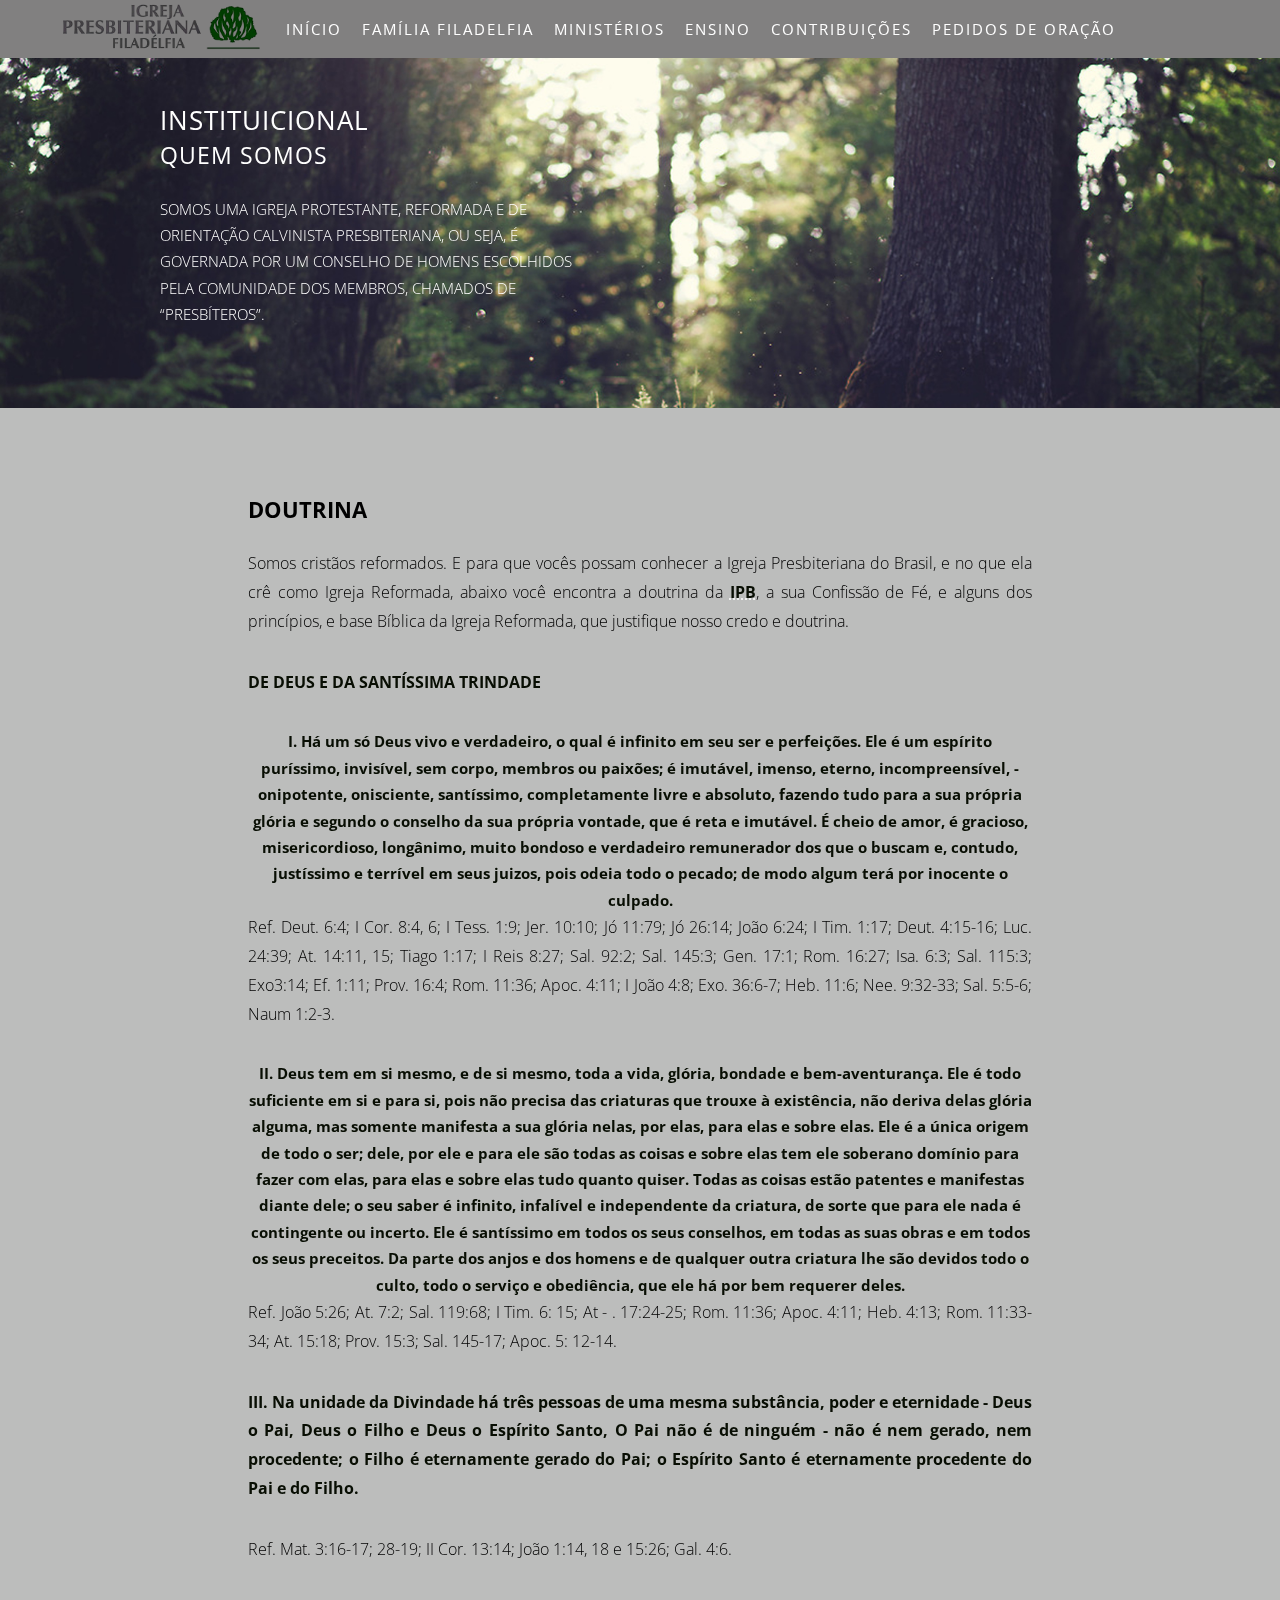
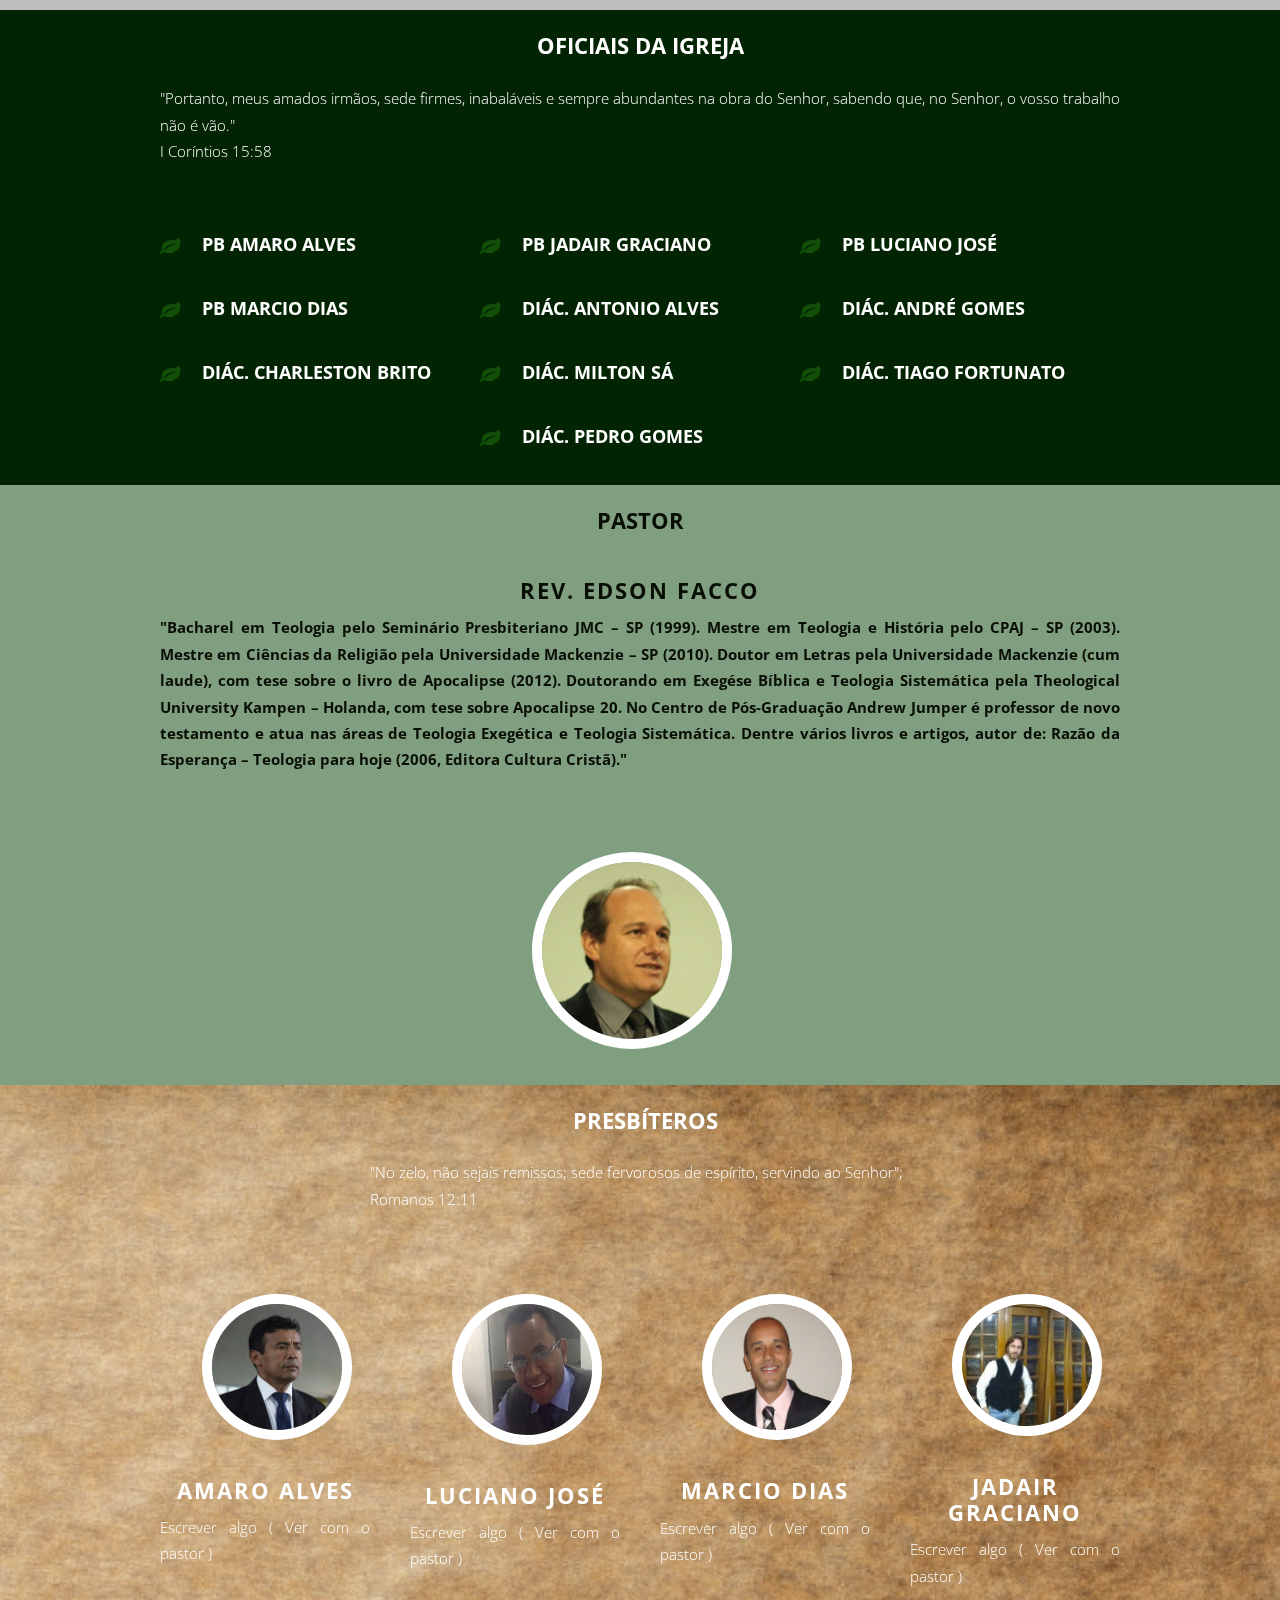
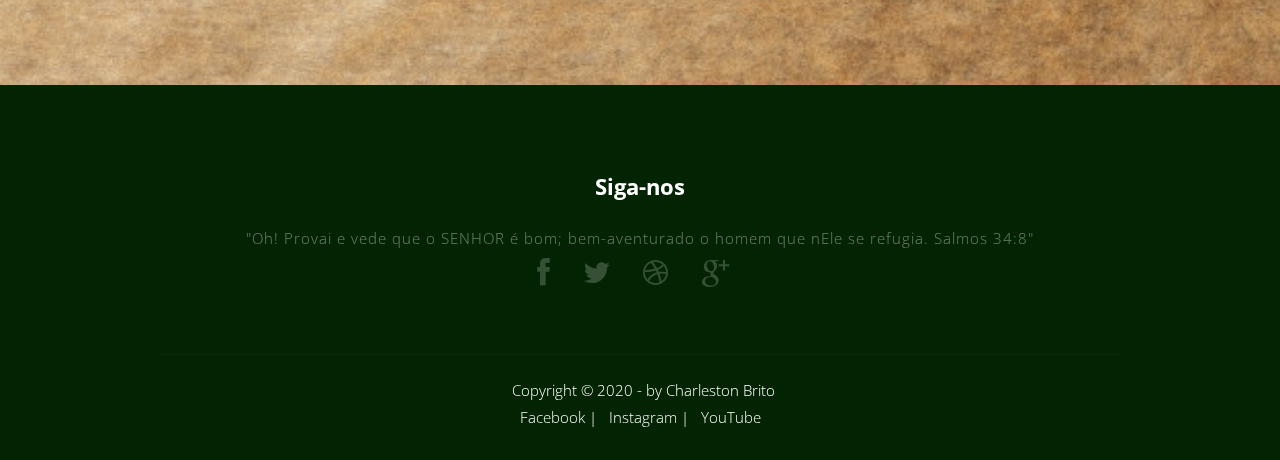
<file: index.html>
<!DOCTYPE HTML>

<html lang="pt-BR">
	<head>
		<title>Igreja Presbiteriana Filadélfia</title>
		<meta http-equiv="content-type" content="text/html; charset=utf-8" />
		<meta name="description" content="" />
		<meta name="keywords" content="" />
		<link rel="icon" href="images/icon.png">
		<link href="https://fonts.googleapis.com/css2?family=Roboto:wght@300&display=swap" rel="stylesheet">
		<!--[if lte IE 8]><script src="css/ie/html5shiv.js"></script><![endif]-->
		<script src="js/jquery.min.js"></script>
		<script src="js/jquery.dropotron.min.js"></script>
		<script src="js/skel.min.js"></script>
		<script src="js/skel-layers.min.js"></script>
		<script src="js/init.js"></script>
		<noscript> 
			<link rel="stylesheet" href="css/skel.css" />
			<link rel="stylesheet" href="css/style.css" />
		</noscript>
		<!--[if lte IE 8]><link rel="stylesheet" href="css/ie/v8.css" /><![endif]-->
	</head>
	<body>

		<!-- Header Wrapper -->
			<div class="wrapper style1">
			
			<!-- Header -->
				<div id="header">
					<div class="container">
							
						<!-- Logo-->
					<div class="logo">
						<img class="logo" src="images/logo2.png" alt="Igreja Presbiteriana Filadélfia" title="Igreja Presbiteriana Filadélfia" width="204px" height= "58px">
						<h1><a href="#" id="logo"></a></h1>
						
						
						<!-- Nav -->
							<nav id="nav">
								<ul>
									<li class="active"><a href="index.html">Início</a></li>
									<li>
										<a href="">Família Filadelfia</a>
										<ul>
											<li><a href="#">Quem Somos</a></li>
											<li><a href="#">Conselho</a></li>
											<li><a href="#">Junta Diaconal</a></li>
											<li><a href="">Sociedades Internas</a>
												<ul>
													<li><a href="#">UPH</a></li>
													<li><a href="#">SAF</a></li>
													<li><a href="#">UMP</a></li>
													<li><a href="#">UCP</a></li>
													
												</ul>
											</li>
											<li><a href="#">Nossa História</a></li>
										</ul>
									</li>
									<li><a href="ministerios.html">Ministérios</a></li>
									<li><a href="ensino.html">Ensino</a></li>
									<li><a href="contribuicoes.html">Contribuições</a></li>
									<li><a href="pedido.html">Pedidos de Oração</a></li>
								</ul>
							</nav>
	
					</div>
				</div>
				
			
		
		<!-- Section One -->
			<div class="wrapper style2">
				<section class="container">
					<div class="row double">
						<div class="6u">
							<header class="major1">
								<h2>Instituicional</h2>
								<h3>Quem Somos</h3>
								<span class="byline">Somos uma Igreja Protestante, Reformada e de orientação Calvinista Presbiteriana, ou seja, é governada por um conselho de homens escolhidos pela comunidade dos membros, chamados de “Presbíteros”.</strong></span>
							</header>
						</div>
						
					</div>
				</section>
			</div>

		<!-- Section Two -->
			<div class="wrapper style3">
				<section class="container">
					<header class="major2">
						<h2>Doutrina</h2><br>
					</header>
					<p>Somos cristãos reformados. E para que vocês possam conhecer a Igreja Presbiteriana do Brasil, e no que ela crê como Igreja Reformada, abaixo você encontra a doutrina da <a href="https://ipb.org.br" target="_blank"><abbr title="Igreja Presbiteriana do Brasil"><b>IPB</b></abbr></a>, a sua Confissão de Fé, e alguns dos princípios, e base Bíblica da Igreja Reformada, que justifique nosso credo e doutrina.</p>
					<p><strong>DE DEUS E DA SANTÍSSIMA TRINDADE</strong></p>  
					<strong>I. Há um só Deus vivo e verdadeiro, o qual é infinito em seu ser e perfeições. Ele é um espírito puríssimo, invisível, sem corpo, membros ou paixões; é imutável, imenso, eterno, incompreensível, - onipotente, onisciente, santíssimo, completamente livre e absoluto, fazendo tudo para a sua própria glória e segundo o conselho da sua própria vontade, que é reta e imutável. É cheio de amor, é gracioso, misericordioso, longânimo, muito bondoso e verdadeiro remunerador dos que o buscam e, contudo, justíssimo e terrível em seus juizos, pois odeia todo o pecado; de modo algum terá por inocente o culpado.</strong>
					<p>Ref. Deut. 6:4; I Cor. 8:4, 6; I Tess. 1:9; Jer. 10:10; Jó 11:79; Jó 26:14; João 6:24; I Tim. 1:17; Deut. 4:15-16; Luc. 24:39; At. 14:11, 15; Tiago 1:17; I Reis 8:27; Sal. 92:2; Sal. 145:3; Gen. 17:1; Rom. 16:27; Isa. 6:3; Sal. 115:3; Exo3:14; Ef. 1:11; Prov. 16:4; Rom. 11:36; Apoc. 4:11; I João 4:8; Exo. 36:6-7; Heb. 11:6; Nee. 9:32-33; Sal. 5:5-6; Naum 1:2-3.</p>
					<strong>II. Deus tem em si mesmo, e de si mesmo, toda a vida, glória, bondade e bem-aventurança. Ele é todo suficiente em si e para si, pois não precisa das criaturas que trouxe à existência, não deriva delas glória alguma, mas somente manifesta a sua glória nelas, por elas, para elas e sobre elas. Ele é a única origem de todo o ser; dele, por ele e para ele são todas as coisas e sobre elas tem ele soberano domínio para fazer com elas, para elas e sobre elas tudo quanto quiser. Todas as coisas estão patentes e manifestas diante dele; o seu saber é infinito, infalível e independente da criatura, de sorte que para ele nada é contingente ou incerto. Ele é santíssimo em todos os seus conselhos, em todas as suas obras e em todos os seus preceitos. Da parte dos anjos e dos homens e de qualquer outra criatura lhe são devidos todo o culto, todo o serviço e obediência, que ele há por bem requerer deles.</strong>
					<p>Ref. João 5:26; At. 7:2; Sal. 119:68; I Tim. 6: 15; At - . 17:24-25; Rom. 11:36; Apoc. 4:11; Heb. 4:13; Rom. 11:33-34; At. 15:18; Prov. 15:3; Sal. 145-17; Apoc. 5: 12-14.</p>
					<p><strong>III. Na unidade da Divindade há três pessoas de uma mesma substância, poder e eternidade - Deus o Pai, Deus o Filho e Deus o Espírito Santo, O Pai não é de ninguém - não é nem gerado, nem procedente; o Filho é eternamente gerado do Pai; o Espírito Santo é eternamente procedente do Pai e do Filho.</strong></p>
					<p>Ref. Mat. 3:16-17; 28-19; II Cor. 13:14; João 1:14, 18 e 15:26; Gal. 4:6.</p>
						

				</section>
			</div>

		<!--Downloads-->
			<div>
            
				
			
			</div>



		<!-- Section Three -->
			<div class="wrapper style4">
				<section class="container">
					<header class="major3">
						<h2>OFICIAIS DA IGREJA</h2><br>
						"Portanto, meus amados irmãos, sede firmes, inabaláveis e sempre abundantes na obra do Senhor, sabendo que, no Senhor, o vosso trabalho não é vão."<br>
							<p>I Coríntios 15:58</p><br>
						
						
					</header>
					<div class="row flush">
						<div class="4u">
							<ul class="special-icons">
								<li>
									<span class="fa fa-leaf"></span>
									<h3>Pb Amaro Alves</h3>
									
								</li>
								<li>
									<span class="fa fa-leaf"></span>
									<h3>Pb Marcio Dias</h3>
									
								</li>
								<li>
									<span class="fa fa-leaf"></span>
									<h3>Diác. Charleston Brito</h3>
									
								</li>
							</ul>
						</div>
						<div class="4u">
							<ul class="special-icons">
								<li>
									<span class="fa fa-leaf"></span>
									<h3>Pb Jadair Graciano</h3>
									
								</li>
								<li>
									<span class="fa fa-leaf"></span>
									<h3>Diác. Antonio Alves</h3>
									
								</li>
								<li>
									<span class="fa fa-leaf"></span>
									<h3>Diác. Milton Sá</h3>
									
								</li>
								<li>
									<span class="fa fa-leaf"></span>
									<h3>Diác. Pedro Gomes</h3>
									
								</li>
							</ul>
						</div>
						<div class="4u">
							<ul class="special-icons">
								<li>
									<span class="fa fa-leaf"></span>
									<h3>Pb Luciano José</h3>
									
								</li>
								<li>
									<span class="fa fa-leaf"></span>
									<h3>Diác. André Gomes</h3>
									
								</li>
								<li>
									<span class="fa fa-leaf"></span>
									<h3>Diác. Tiago Fortunato</h3>
									
								</li>
								

							</ul>
						</div>
					</div>
				</section>
			</div>
		
		<!-- Team -->
		<div class="wrapper style5">
			<section id="team" class="container">
				<header class="major4">
					<h2><b>PASTOR</h2>
					<h3></p>Rev. Edson Facco</h3>
					<p>"Bacharel em Teologia pelo Seminário Presbiteriano JMC – SP (1999). Mestre em Teologia e História pelo CPAJ – SP (2003). Mestre em Ciências da Religião pela Universidade Mackenzie – SP (2010). Doutor em Letras pela Universidade Mackenzie (cum laude), com tese sobre o livro de Apocalipse (2012). Doutorando em Exegése Bíblica e Teologia Sistemática pela Theological University Kampen – Holanda, com tese sobre Apocalipse 20. No Centro de Pós-Graduação Andrew Jumper é professor de novo testamento e atua nas áreas de Teologia Exegética e Teologia Sistemática. Dentre vários livros e artigos, autor de: Razão da Esperança – Teologia para hoje (2006, Editora Cultura Cristã)."</p></b>
				</header>
				<div class="row">
					<div class="3u">
						<a href="#" class="image"><img src="images/edson.png" alt=""></a>
					</div>
				</div>
			</section>
		</div>


			<div class="wrapper style6">
				<section id="team" class="container">
					<header class="major5">
						<h2>PRESBÍTEROS</h2><br>
						<p>"No zelo, não sejais remissos; sede fervorosos de espírito, servindo ao Senhor";<br>
							Romanos 12:11</p>
					</header><br><br>
					<div class="row">
						<div class="3u">
							<a href="#" class="image"><img src="images/amaro.png" alt=""></a>
							<h3>Amaro Alves</h3>
							<p>Escrever algo ( Ver com o pastor )</p>
						</div>
						<div class="3u">
							<a href="#" class="image"><img src="images/luciano.png" alt=""></a>
							<h3>Luciano José</h3>
							<p>Escrever algo ( Ver com o pastor )</p>
						</div>
						<div class="3u">
							<a href="#" class="image"><img src="images/marcio.png" alt=""></a>
							<h3>Marcio Dias</h3>
							<p>Escrever algo ( Ver com o pastor )</p>
						</div>
						<div class="3u">
							<a href="#" class="image"><img src="images/jada.png" alt=""></a>
							<h3>Jadair Graciano</h3>
							<p>Escrever algo ( Ver com o pastor )</p>
						</div>
					</div>
				</section>
			</div>

	<!-- Footer -->
		<div id="footer">
			<section class="container">
				<header class="major">
					<h6>Siga-nos</h6><br>
					<span class="byline">"Oh! Provai e vede que o SENHOR é bom; bem-aventurado o homem que nEle se refugia. Salmos 34:8"</span>
				</header>
				<ul class="icons">
					<li class="active"><a href="http://facebook.com/familiapresbiteriana" target="_blank" class="fa fa-facebook"><span>Facebook</span></a></li>
					<li><a href="#" class="fa fa-twitter"><span>Twitter</span></a></li>
					<li><a href="#" class="fa fa-dribbble"><span>Pinterest</span></a></li>
					<li><a href="#" class="fa fa-google-plus"><span>Google+</span></a></li>
				</ul>
				<hr />
			</section>
      <footer id="rodape">
        <p>Copyright &copy; 2020 - by Charleston Brito<br/>
        <a href="http://facebook.com/familiapresbiteriana" target="_blank">Facebook</a> | 
        <a href="http://instagram.com/ipboficial" target="_blank">Instagram</a> |
        <a href="https://www.youtube.com/channel/UCvkpKCofmupMLiwQ-avHZ4w" target="_blank">YouTube</a>
        </footer>		
		</div>

	</body>
</html>
</file>
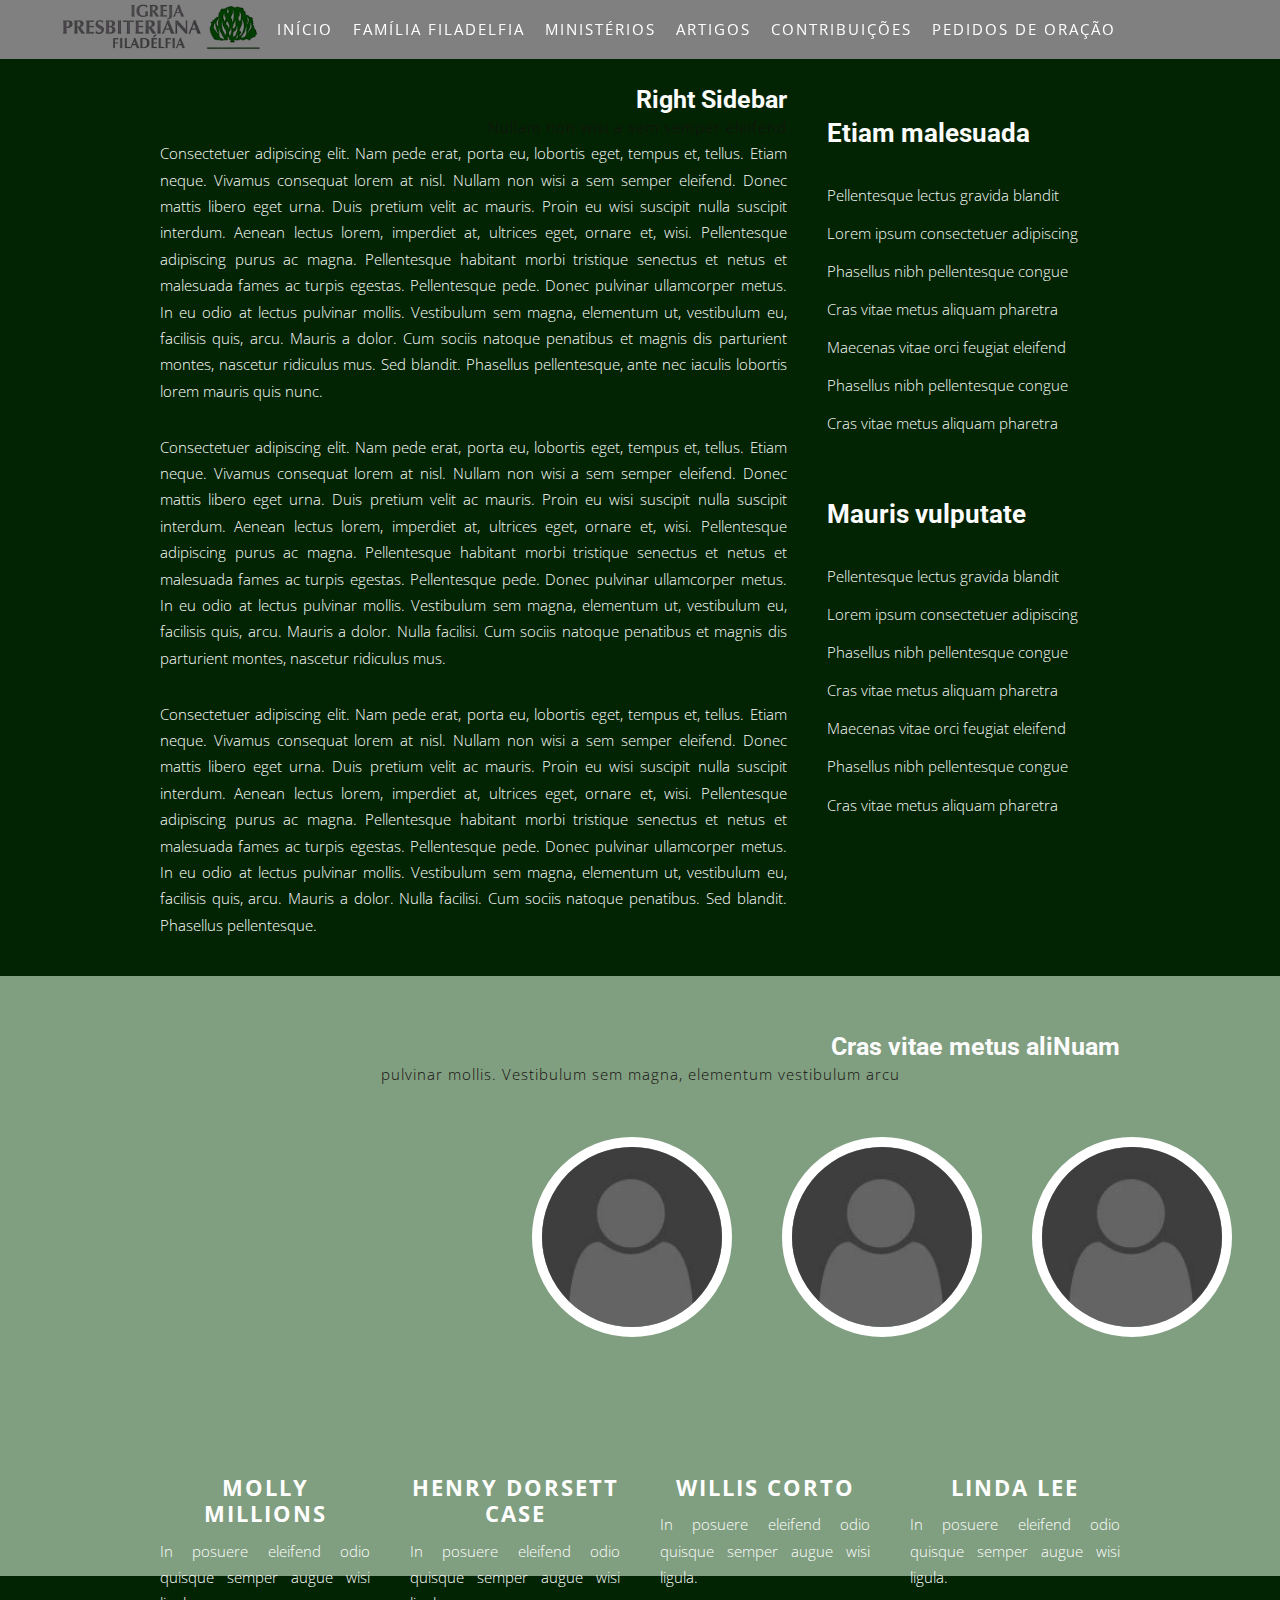
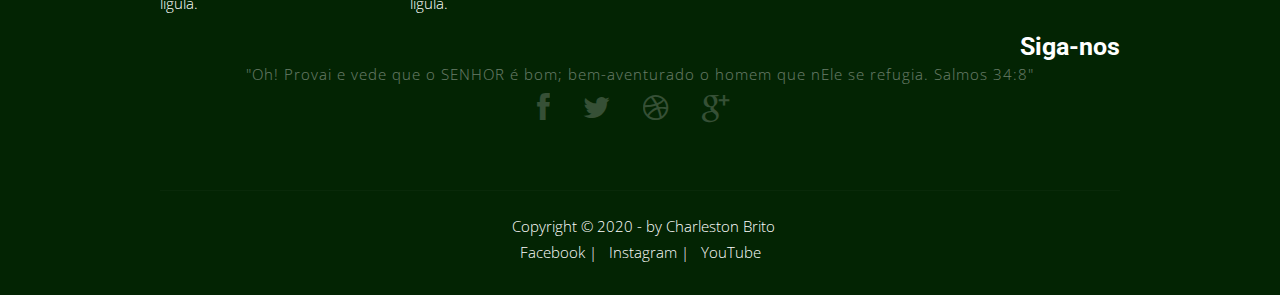
<file: artigos.html>
<!DOCTYPE HTML>
<!--
	Solarize by TEMPLATED
	templated.co @templatedco
	Released for free under the Creative Commons Attribution 3.0 license (templated.co/license)
-->
<html>
	<head>
		<title>IP Filadélfia | Artigos</title>
		<meta http-equiv="content-type" content="text/html; charset=utf-8" />
		<meta name="description" content="" />
		<meta name="keywords" content="" />
		<link rel="icon" href="images/icon.png">
		<link href="https://fonts.googleapis.com/css2?family=Roboto:wght@300&display=swap" rel="stylesheet">
		<!--[if lte IE 8]><script src="css/ie/html5shiv.js"></script><![endif]-->
		<script src="js/jquery.min.js"></script>
		<script src="js/jquery.dropotron.min.js"></script>
		<script src="js/skel.min.js"></script>
		<script src="js/skel-layers.min.js"></script>
		<script src="js/init.js"></script>
		<noscript>
			<link rel="stylesheet" href="css/skel.css" />
			<link rel="stylesheet" href="css/style.css" />
		</noscript>
		<!--[if lte IE 8]><link rel="stylesheet" href="css/ie/v8.css" /><![endif]-->
	</head>
	<body>

		<!-- Header Wrapper -->
			<div class="wrapper style1">
			
			<!-- Header -->
				<div id="header">
					<div class="container">
							
						<!-- Logo -->
						<div class="logo">
							<img class="logo" src="images/logo2.png" alt="Igreja Presbiteriana Filadélfia" title="Igreja Presbiteriana Filadélfia" width="204px" height= "58px">
							<h1><a href="#" id="logo"></a></h1>
						
						<!-- Nav -->
						<nav id="nav">
							<ul>
								<li class="active"><a href="index.html">Início</a></li>
								<li>
									<a href="">Família Filadelfia</a>
									<ul>
										<li><a href="#">Quem Somos</a></li>
										<li><a href="#">Conselho</a></li>
										<li><a href="#">Junta Diaconal</a></li>
										<li><a href="">Sociedades Internas</a>
											<ul>
												<li><a href="#">UPH</a></li>
												<li><a href="#">SAF</a></li>
												<li><a href="#">UMP</a></li>
												<li><a href="#">UCP</a></li>
												
											</ul>
										</li>
										<li><a href="#">Nossa História</a></li>
									</ul>
								</li>
								<li><a href="ministerios.html">Ministérios</a></li>
								<li><a href="artigos.html">Artigos</a></li>
								<li><a href="contribuicoes.html">Contribuições</a></li>
								<li><a href="pedido.html">Pedidos de Oração</a></li>
							</ul>
						</nav>
	
					</div>
				</div>
			</div>
		
		<!-- Main -->
			<div id="main" class="wrapper style4">
				<div class="container">
					<div class="row">
				
						<!-- Content -->
						<div id="content" class="8u skel-cell-important">
							<section>
								<header class="major">
									<h2>Right Sidebar</h2>
									<span class="byline">Nullam non wisi a sem semper eleifend</span>
								</header>
								<p>Consectetuer adipiscing elit. Nam pede erat, porta eu, lobortis eget, tempus et, tellus. Etiam neque. Vivamus consequat lorem at nisl. Nullam non wisi a sem semper eleifend. Donec mattis libero eget urna. Duis pretium velit ac mauris. Proin eu wisi suscipit nulla suscipit interdum. Aenean lectus lorem, imperdiet at, ultrices eget, ornare et, wisi. Pellentesque adipiscing purus ac magna. Pellentesque habitant morbi tristique senectus et netus et malesuada fames ac turpis egestas. Pellentesque pede. Donec pulvinar ullamcorper metus. In eu odio at lectus pulvinar mollis. Vestibulum sem magna, elementum ut, vestibulum eu, facilisis quis, arcu. Mauris a dolor. Cum sociis natoque penatibus et magnis dis parturient montes, nascetur ridiculus mus. Sed blandit. Phasellus pellentesque, ante nec iaculis lobortis lorem mauris quis nunc.</p>
								<p>Consectetuer adipiscing elit. Nam pede erat, porta eu, lobortis eget, tempus et, tellus. Etiam neque. Vivamus consequat lorem at nisl. Nullam non wisi a sem semper eleifend. Donec mattis libero eget urna. Duis pretium velit ac mauris. Proin eu wisi suscipit nulla suscipit interdum. Aenean lectus lorem, imperdiet at, ultrices eget, ornare et, wisi. Pellentesque adipiscing purus ac magna. Pellentesque habitant morbi tristique senectus et netus et malesuada fames ac turpis egestas. Pellentesque pede. Donec pulvinar ullamcorper metus. In eu odio at lectus pulvinar mollis. Vestibulum sem magna, elementum ut, vestibulum eu, facilisis quis, arcu. Mauris a dolor. Nulla facilisi. Cum sociis natoque penatibus et magnis dis parturient montes, nascetur ridiculus mus.</p>
								<p>Consectetuer adipiscing elit. Nam pede erat, porta eu, lobortis eget, tempus et, tellus. Etiam neque. Vivamus consequat lorem at nisl. Nullam non wisi a sem semper eleifend. Donec mattis libero eget urna. Duis pretium velit ac mauris. Proin eu wisi suscipit nulla suscipit interdum. Aenean lectus lorem, imperdiet at, ultrices eget, ornare et, wisi. Pellentesque adipiscing purus ac magna. Pellentesque habitant morbi tristique senectus et netus et malesuada fames ac turpis egestas. Pellentesque pede. Donec pulvinar ullamcorper metus. In eu odio at lectus pulvinar mollis. Vestibulum sem magna, elementum ut, vestibulum eu, facilisis quis, arcu. Mauris a dolor. Nulla facilisi. Cum sociis natoque penatibus. Sed blandit. Phasellus pellentesque.</p>
							</section>
						</div>						

						<!-- Sidebar -->
						<div id="sidebar" class="4u">
							<section>
								<header class="major">
									<h2>Etiam malesuada</h2>
								</header>									
								<ul class="default">
									<li><a href="#">Pellentesque lectus gravida blandit</a></li>
									<li><a href="#">Lorem ipsum consectetuer adipiscing</a></li>
									<li><a href="#">Phasellus nibh pellentesque congue</a></li>
									<li><a href="#">Cras vitae metus aliquam pharetra</a></li>
									<li><a href="#">Maecenas vitae orci feugiat eleifend</a></li>
									<li><a href="#">Phasellus nibh pellentesque congue</a></li>
									<li><a href="#">Cras vitae metus aliquam pharetra</a></li>
								</ul>
							</section>
							<section>
								<header class="major">
									<h2>Mauris vulputate</h2>
								</header>
								<ul class="default">
									<li><a href="#">Pellentesque lectus gravida blandit</a></li>
									<li><a href="#">Lorem ipsum consectetuer adipiscing</a></li>
									<li><a href="#">Phasellus nibh pellentesque congue</a></li>
									<li><a href="#">Cras vitae metus aliquam pharetra</a></li>
									<li><a href="#">Maecenas vitae orci feugiat eleifend</a></li>
									<li><a href="#">Phasellus nibh pellentesque congue</a></li>
									<li><a href="#">Cras vitae metus aliquam pharetra</a></li>
								</ul>
							</section>
						</div>

					</div>
				</div>
			</div>
		
		<!-- Team -->
			<div class="wrapper style5">
				<section id="team" class="container">
					<header class="major">
						<h2>Cras vitae metus aliNuam</h2>
						<span class="byline">pulvinar mollis. Vestibulum sem magna, elementum vestibulum arcu</span>
					</header>
					<div class="row">
						<div class="3u">
							<a href="#" class="image"><img src="images/placeholder.png" alt=""></a>
							<h3>Molly Millions</h3>
							<p>In posuere eleifend odio quisque semper augue wisi ligula.</p>
						</div>
						<div class="3u">
							<a href="#" class="image"><img src="images/placeholder.png" alt=""></a>
							<h3>Henry Dorsett Case</h3>
							<p>In posuere eleifend odio quisque semper augue wisi ligula.</p>
						</div>
						<div class="3u">
							<a href="#" class="image"><img src="images/placeholder.png" alt=""></a>
							<h3>Willis Corto</h3>
							<p>In posuere eleifend odio quisque semper augue wisi ligula.</p>
						</div>
						<div class="3u">
							<a href="#" class="image"><img src="images/placeholder.png" alt=""></a>
							<h3>Linda Lee</h3>
							<p>In posuere eleifend odio quisque semper augue wisi ligula.</p>
						</div>
					</div>
				</section>
			</div>

	<!-- Footer -->
	<div id="footer">
		<section class="container">
			<header class="major">
				<h2>Siga-nos</h2>
				<span class="byline">"Oh! Provai e vede que o SENHOR é bom; bem-aventurado o homem que nEle se refugia. Salmos 34:8"</span>
			</header>
			<ul class="icons">
				<li class="active"><a href="http://facebook.com/familiapresbiteriana" target="_blank" class="fa fa-facebook"><span>Facebook</span></a></li>
				<li><a href="#" class="fa fa-twitter"><span>Twitter</span></a></li>
				<li><a href="#" class="fa fa-dribbble"><span>Pinterest</span></a></li>
				<li><a href="#" class="fa fa-google-plus"><span>Google+</span></a></li>
			</ul>
			<hr />
		</section>
  <footer id="rodape">
	<p>Copyright &copy; 2020 - by Charleston Brito<br/>
	<a href="http://facebook.com/familiapresbiteriana" target="_blank">Facebook</a> | 
	<a href="http://instagram.com/ipboficial" target="_blank">Instagram</a> |
	<a href="https://www.youtube.com/channel/UCvkpKCofmupMLiwQ-avHZ4w" target="_blank">YouTube</a>
	</footer>		
	</div>


	</body>
</html>
</file>
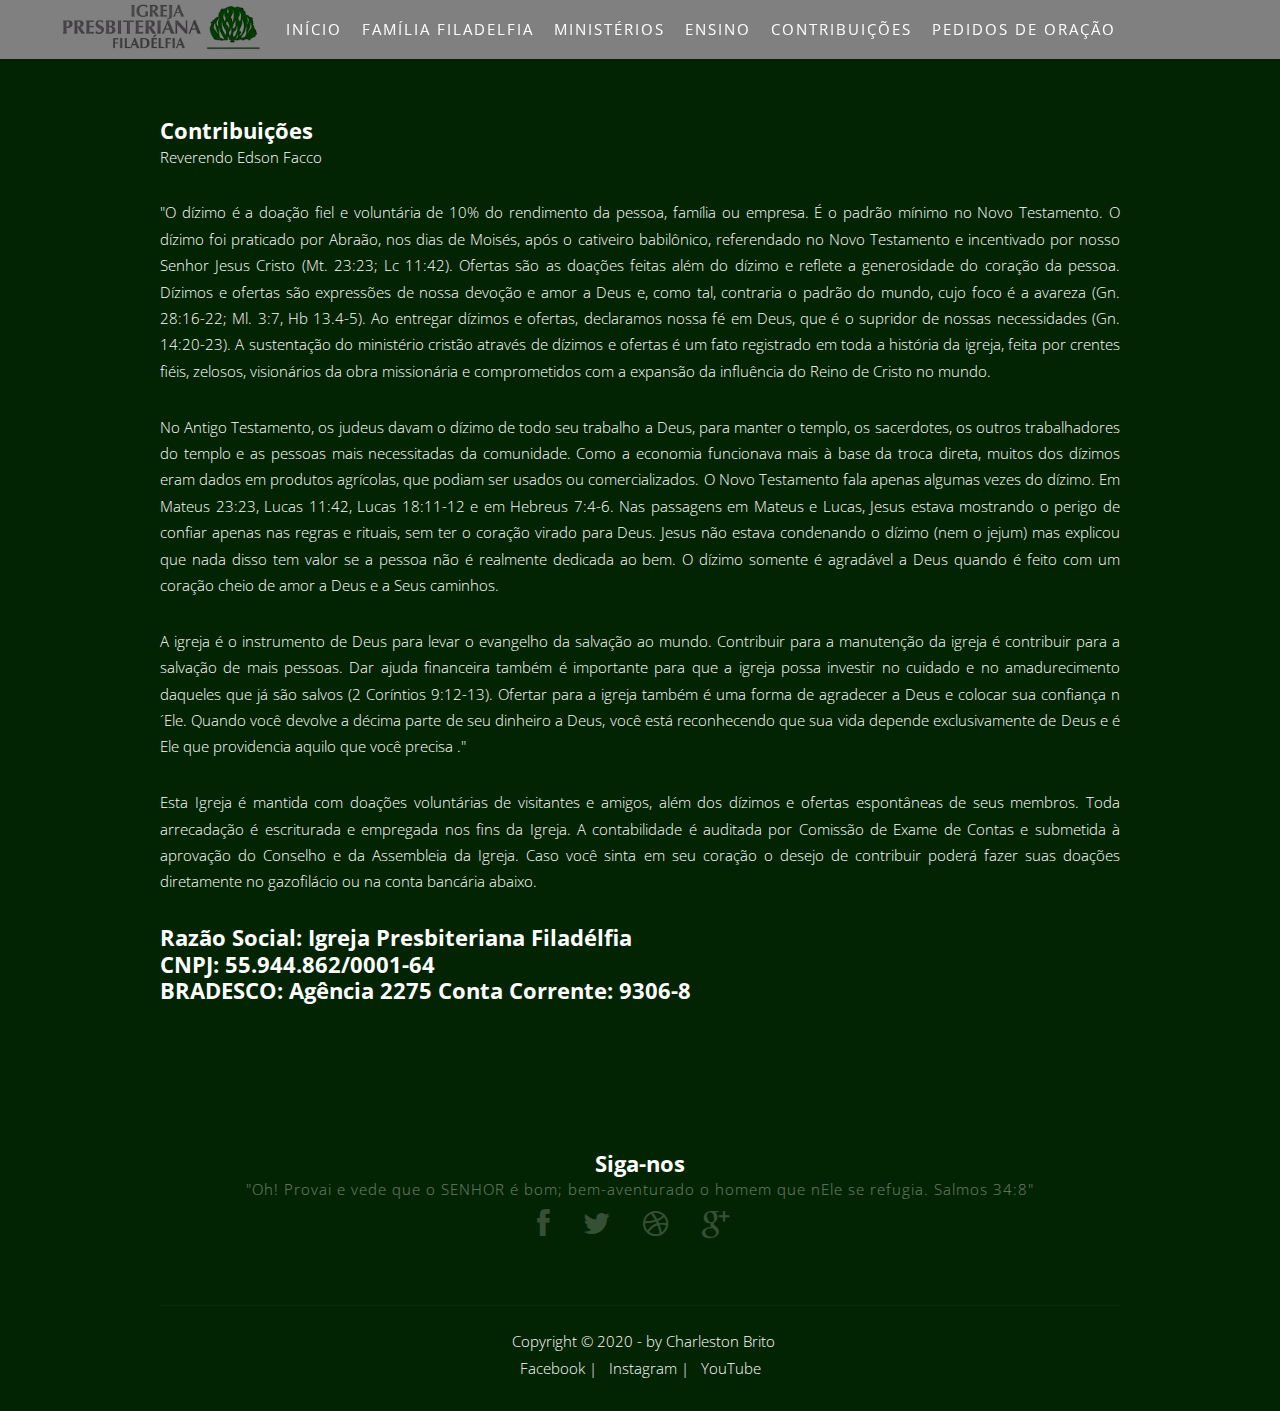
<file: contribuicoes.html>
<!DOCTYPE HTML>

<html lang="pt-BR">
	<head>
		<title>IP Filadélfia | Contribuições</title>
		<meta http-equiv="content-type" content="text/html; charset=utf-8" />
		<meta name="description" content="" />
		<meta name="keywords" content="" />
		<link rel="icon" href="images/icon.png">
		<link href="https://fonts.googleapis.com/css2?family=Roboto:wght@300&display=swap" rel="stylesheet">
		<!--[if lte IE 8]><script src="css/ie/html5shiv.js"></script><![endif]-->
		<script src="js/jquery.min.js"></script>
		<script src="js/jquery.dropotron.min.js"></script>
		<script src="js/skel.min.js"></script>
		<script src="js/skel-layers.min.js"></script>
		<script src="js/init.js"></script>
		<noscript>
			<link rel="stylesheet" href="css/skel.css" />
			<link rel="stylesheet" href="css/style.css" />
		</noscript>
		<!--[if lte IE 8]><link rel="stylesheet" href="css/ie/v8.css" /><![endif]-->
	</head>
	<body>

		<!-- Header Wrapper -->
			<div class="wrapper style1">
			
			<!-- Header -->
				<div id="header">
					<div class="container">
							
						<!-- Logo -->
						<div class="logo">
							<img class="logo" src="images/logo2.png" alt="Igreja Presbiteriana Filadélfia" title="Igreja Presbiteriana Filadélfia" width="204px" height= "58px">
							<h1><a href="#" id="logo"></a></h1>
						
						<!-- Nav -->
						<nav id="nav">
							<ul>
								<li class="active"><a href="index.html">Início</a></li>
								<li>
									<a href="">Família Filadelfia</a>
									<ul>
										<li><a href="#">Quem Somos</a></li>
										<li><a href="#">Conselho</a></li>
										<li><a href="#">Junta Diaconal</a></li>
										<li><a href="">Sociedades Internas</a>
											<ul>
												<li><a href="#">UPH</a></li>
												<li><a href="#">SAF</a></li>
												<li><a href="#">UMP</a></li>
												<li><a href="#">UCP</a></li>
												
											</ul>
										</li>
										<li><a href="#">Nossa História</a></li>
									</ul>
								</li>
								<li><a href="ministerios.html">Ministérios</a></li>
								<li><a href="ensino.html">Ensino</a></li>
								<li><a href="contribuicoes.html">Contribuições</a></li>
								<li><a href="pedido.html">Pedidos de Oração</a></li>
							</ul>
						</nav>
	
					</div>
				</div>
			</div>
		
		<!-- Main -->
			<div id="main" class="wrapper style4">

				<!-- Content -->
				<div id="content" class="container">
					<section>
						<header class="major">
							<h3>Contribuições</h3>
							<p>Reverendo Edson Facco</p>
						</header>
						<p>"O dízimo é a doação fiel e voluntária de 10% do rendimento da pessoa, família ou empresa. É o padrão mínimo no Novo Testamento. O dízimo foi praticado por Abraão, nos dias de Moisés, após o cativeiro babilônico, referendado no Novo Testamento e incentivado por nosso Senhor Jesus Cristo (Mt. 23:23; Lc 11:42). Ofertas são as doações feitas além do dízimo e reflete a generosidade do coração da pessoa. Dízimos e ofertas são expressões de nossa devoção e amor a Deus e, como tal, contraria o padrão do mundo, cujo foco é a avareza (Gn. 28:16-22; Ml. 3:7, Hb 13.4-5). Ao entregar dízimos e ofertas, declaramos nossa fé em Deus, que é o supridor de nossas necessidades (Gn. 14:20-23). A sustentação do ministério cristão através de dízimos e ofertas é um fato registrado em toda a história da igreja, feita por crentes fiéis, zelosos, visionários da obra missionária e comprometidos com a expansão da influência do Reino de Cristo no mundo.</p>
						<p>No Antigo Testamento, os judeus davam o dízimo de todo seu trabalho a Deus, para manter o templo, os sacerdotes, os outros trabalhadores do templo e as pessoas mais necessitadas da comunidade. Como a economia funcionava mais à base da troca direta, muitos dos dízimos eram dados em produtos agrícolas, que podiam ser usados ou comercializados. O Novo Testamento fala apenas algumas vezes do dízimo. Em Mateus 23:23, Lucas 11:42, Lucas 18:11-12 e em Hebreus 7:4-6. Nas passagens em Mateus e Lucas, Jesus estava mostrando o perigo de confiar apenas nas regras e rituais, sem ter o coração virado para Deus. Jesus não estava condenando o dízimo (nem o jejum) mas explicou que nada disso tem valor se a pessoa não é realmente dedicada ao bem. O dízimo somente é agradável a Deus quando é feito com um coração cheio de amor a Deus e a Seus caminhos.</p>
						<p>A igreja é o instrumento de Deus para levar o evangelho da salvação ao mundo. Contribuir para a manutenção da igreja é contribuir para a salvação de mais pessoas. Dar ajuda financeira também é importante para que a igreja possa investir no cuidado e no amadurecimento daqueles que já são salvos (2 Coríntios 9:12-13). Ofertar para a igreja também é uma forma de agradecer a Deus e colocar sua confiança n´Ele. Quando você devolve a décima parte de seu dinheiro a Deus, você está reconhecendo que sua vida depende exclusivamente de Deus e é Ele que providencia aquilo que você precisa	."</p>
						<p>Esta Igreja é mantida com doações voluntárias de visitantes e amigos, além dos dízimos e ofertas espontâneas de seus membros. Toda arrecadação é escriturada e empregada nos fins da Igreja. A contabilidade é auditada por Comissão de Exame de Contas e submetida à aprovação do Conselho e da Assembleia da Igreja. Caso você sinta em seu coração o desejo de contribuir poderá fazer suas doações diretamente no gazofilácio ou na conta bancária abaixo.</p>
						<h3>Razão Social: Igreja Presbiteriana Filadélfia<br>
						CNPJ: 55.944.862/0001-64<br>
						BRADESCO:  Agência 2275  Conta Corrente: 9306-8</h3>

						
					</section>
				</div>
			</div>
		
		<!-- Team -->
			

	<!-- Footer -->
	<div id="footer">
		<section class="container">
			<header class="major">
				<h6>Siga-nos</h6>
				<span class="byline">"Oh! Provai e vede que o SENHOR é bom; bem-aventurado o homem que nEle se refugia. Salmos 34:8"</span>
			</header>
			<ul class="icons">
				<li class="active"><a href="http://facebook.com/familiapresbiteriana" target="_blank" class="fa fa-facebook"><span>Facebook</span></a></li>
				<li><a href="#" class="fa fa-twitter"><span>Twitter</span></a></li>
				<li><a href="#" class="fa fa-dribbble"><span>Pinterest</span></a></li>
				<li><a href="#" class="fa fa-google-plus"><span>Google+</span></a></li>
			</ul>
			<hr />
		</section>
  <footer id="rodape">
	<p>Copyright &copy; 2020 - by Charleston Brito<br/>
	<a href="http://facebook.com/familiapresbiteriana" target="_blank">Facebook</a> | 
	<a href="http://instagram.com/ipboficial" target="_blank">Instagram</a> |
	<a href="https://www.youtube.com/channel/UCvkpKCofmupMLiwQ-avHZ4w" target="_blank">YouTube</a>
	</footer>		
	</div>


	</body>
</html>
</file>
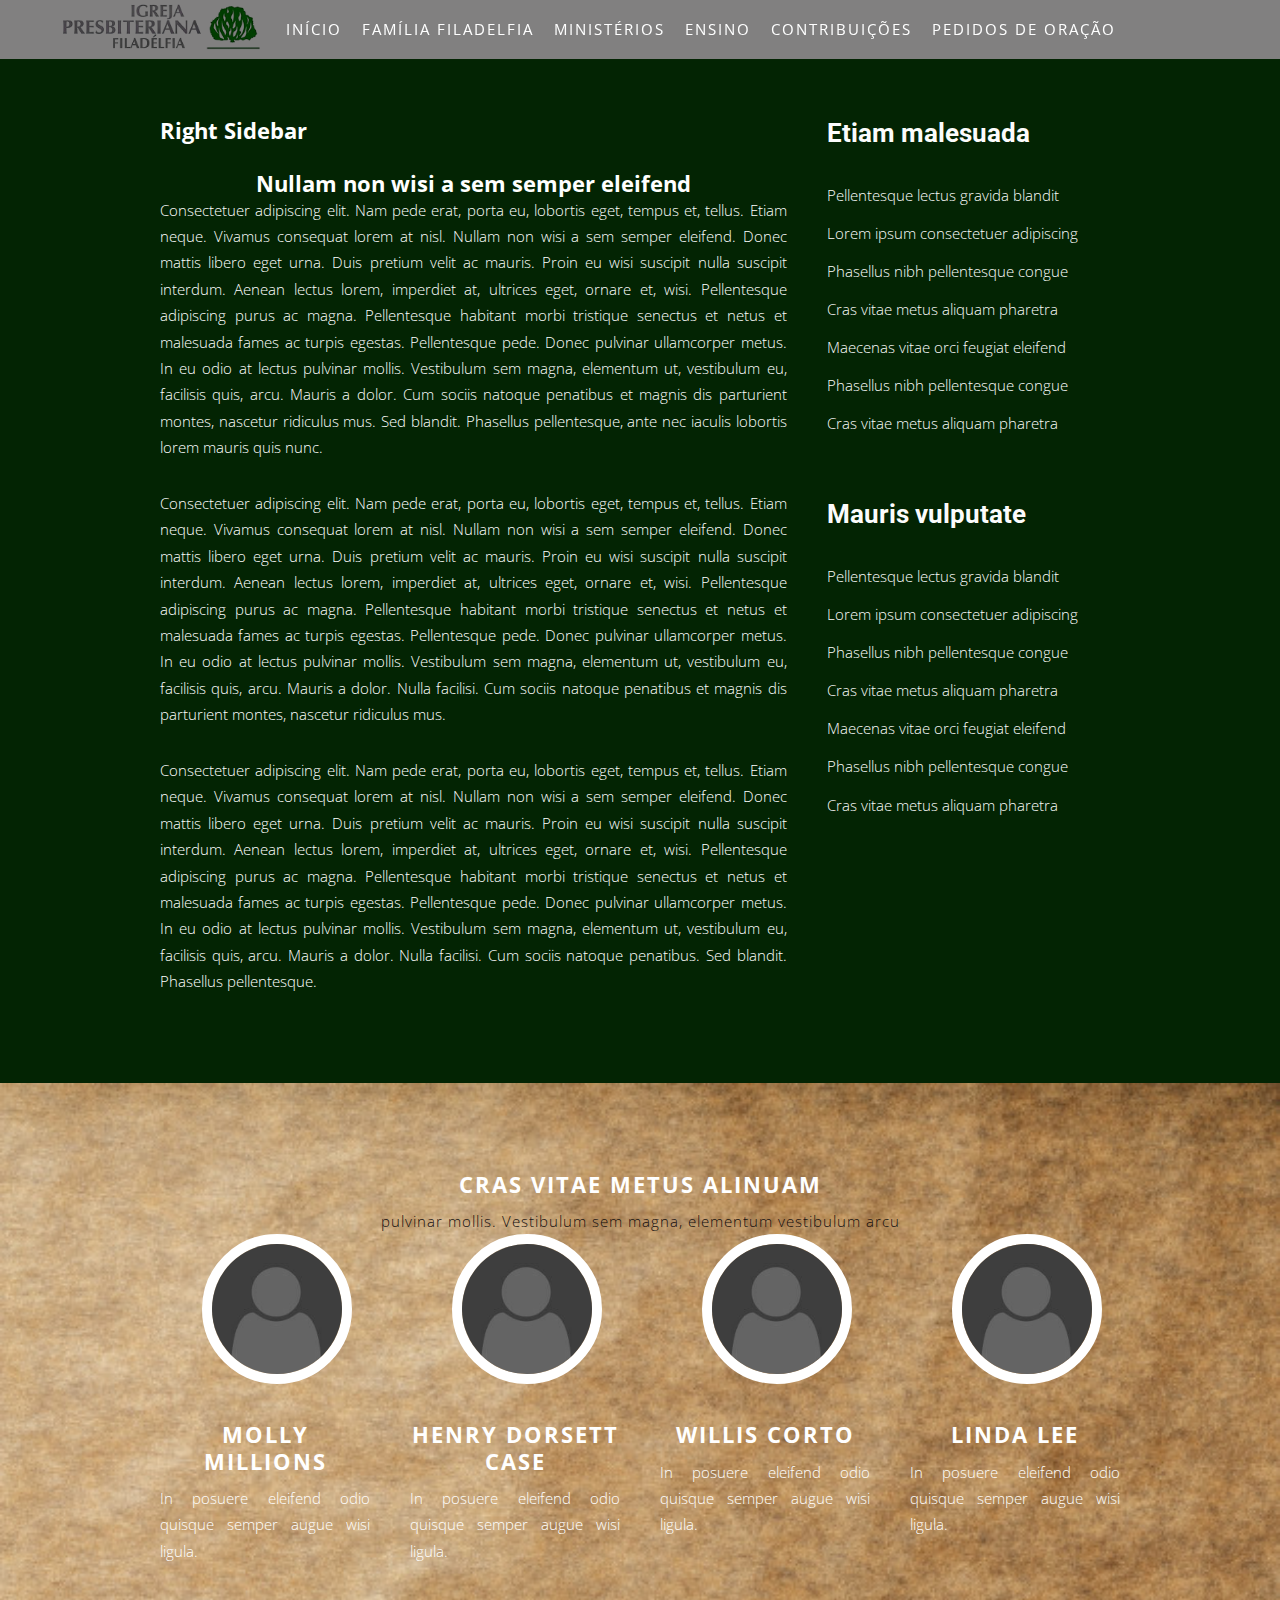
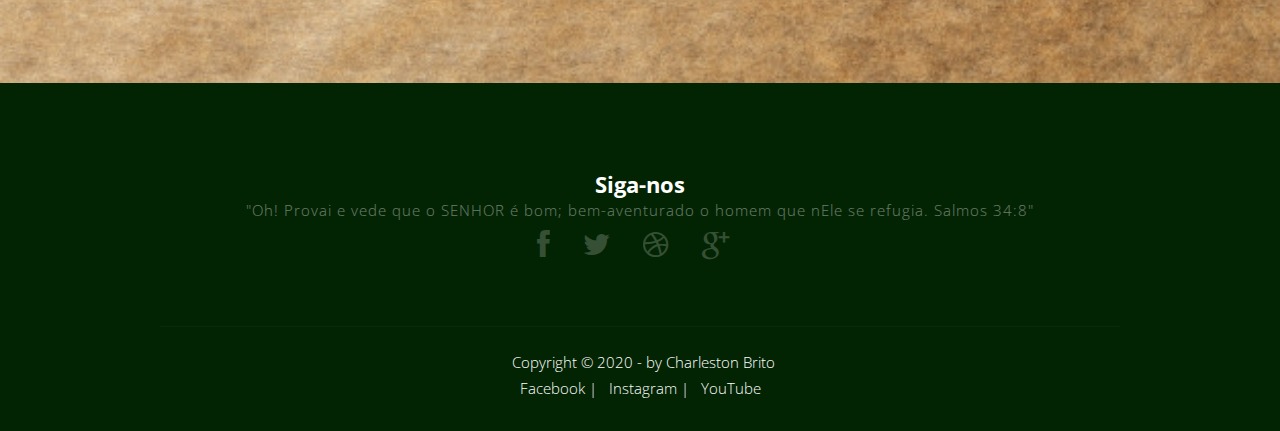
<file: ensino.html>
<!DOCTYPE HTML>
<!--
	Solarize by TEMPLATED
	templated.co @templatedco
	Released for free under the Creative Commons Attribution 3.0 license (templated.co/license)
-->
<html>
	<head>
		<title>IP Filadélfia | Artigos</title>
		<meta http-equiv="content-type" content="text/html; charset=utf-8" />
		<meta name="description" content="" />
		<meta name="keywords" content="" />
		<link rel="icon" href="images/icon.png">
		<link href="https://fonts.googleapis.com/css2?family=Roboto:wght@300&display=swap" rel="stylesheet">
		<!--[if lte IE 8]><script src="css/ie/html5shiv.js"></script><![endif]-->
		<script src="js/jquery.min.js"></script>
		<script src="js/jquery.dropotron.min.js"></script>
		<script src="js/skel.min.js"></script>
		<script src="js/skel-layers.min.js"></script>
		<script src="js/init.js"></script>
		<noscript>
			<link rel="stylesheet" href="css/skel.css" />
			<link rel="stylesheet" href="css/style.css" />
		</noscript>
		<!--[if lte IE 8]><link rel="stylesheet" href="css/ie/v8.css" /><![endif]-->
	</head>
	<body>

		<!-- Header Wrapper -->
			<div class="wrapper style1">
			
			<!-- Header -->
				<div id="header">
					<div class="container">
							
						<!-- Logo -->
						<div class="logo">
							<img class="logo" src="images/logo2.png" alt="Igreja Presbiteriana Filadélfia" title="Igreja Presbiteriana Filadélfia" width="204px" height= "58px">
							<h1><a href="#" id="logo"></a></h1>
						
						<!-- Nav -->
						<nav id="nav">
							<ul>
								<li class="active"><a href="index.html">Início</a></li>
								<li>
									<a href="">Família Filadelfia</a>
									<ul>
										<li><a href="#">Quem Somos</a></li>
										<li><a href="#">Conselho</a></li>
										<li><a href="#">Junta Diaconal</a></li>
										<li><a href="">Sociedades Internas</a>
											<ul>
												<li><a href="#">UPH</a></li>
												<li><a href="#">SAF</a></li>
												<li><a href="#">UMP</a></li>
												<li><a href="#">UCP</a></li>
												
											</ul>
										</li>
										<li><a href="#">Nossa História</a></li>
									</ul>
								</li>
								<li><a href="ministerios.html">Ministérios</a></li>
								<li><a href="ensino.html">Ensino</a></li>
								<li><a href="contribuicoes.html">Contribuições</a></li>
								<li><a href="pedido.html">Pedidos de Oração</a></li>
							</ul>
						</nav>
	
					</div>
				</div>
			</div>
		
		<!-- Main -->
			<div id="main" class="wrapper style4">
				<div class="container">
					<div class="row">
				
						<!-- Content -->
						<div id="content" class="8u skel-cell-important">
							<section>
								<header class="major">
									<h3>Right Sidebar</h3><br>
									<h6>Nullam non wisi a sem semper eleifend</h6>
								</header>
								<p>Consectetuer adipiscing elit. Nam pede erat, porta eu, lobortis eget, tempus et, tellus. Etiam neque. Vivamus consequat lorem at nisl. Nullam non wisi a sem semper eleifend. Donec mattis libero eget urna. Duis pretium velit ac mauris. Proin eu wisi suscipit nulla suscipit interdum. Aenean lectus lorem, imperdiet at, ultrices eget, ornare et, wisi. Pellentesque adipiscing purus ac magna. Pellentesque habitant morbi tristique senectus et netus et malesuada fames ac turpis egestas. Pellentesque pede. Donec pulvinar ullamcorper metus. In eu odio at lectus pulvinar mollis. Vestibulum sem magna, elementum ut, vestibulum eu, facilisis quis, arcu. Mauris a dolor. Cum sociis natoque penatibus et magnis dis parturient montes, nascetur ridiculus mus. Sed blandit. Phasellus pellentesque, ante nec iaculis lobortis lorem mauris quis nunc.</p>
								<p>Consectetuer adipiscing elit. Nam pede erat, porta eu, lobortis eget, tempus et, tellus. Etiam neque. Vivamus consequat lorem at nisl. Nullam non wisi a sem semper eleifend. Donec mattis libero eget urna. Duis pretium velit ac mauris. Proin eu wisi suscipit nulla suscipit interdum. Aenean lectus lorem, imperdiet at, ultrices eget, ornare et, wisi. Pellentesque adipiscing purus ac magna. Pellentesque habitant morbi tristique senectus et netus et malesuada fames ac turpis egestas. Pellentesque pede. Donec pulvinar ullamcorper metus. In eu odio at lectus pulvinar mollis. Vestibulum sem magna, elementum ut, vestibulum eu, facilisis quis, arcu. Mauris a dolor. Nulla facilisi. Cum sociis natoque penatibus et magnis dis parturient montes, nascetur ridiculus mus.</p>
								<p>Consectetuer adipiscing elit. Nam pede erat, porta eu, lobortis eget, tempus et, tellus. Etiam neque. Vivamus consequat lorem at nisl. Nullam non wisi a sem semper eleifend. Donec mattis libero eget urna. Duis pretium velit ac mauris. Proin eu wisi suscipit nulla suscipit interdum. Aenean lectus lorem, imperdiet at, ultrices eget, ornare et, wisi. Pellentesque adipiscing purus ac magna. Pellentesque habitant morbi tristique senectus et netus et malesuada fames ac turpis egestas. Pellentesque pede. Donec pulvinar ullamcorper metus. In eu odio at lectus pulvinar mollis. Vestibulum sem magna, elementum ut, vestibulum eu, facilisis quis, arcu. Mauris a dolor. Nulla facilisi. Cum sociis natoque penatibus. Sed blandit. Phasellus pellentesque.</p>
							</section>
						</div>						

						<!-- Sidebar -->
						<div id="sidebar" class="4u">
							<section>
								<header class="major">
									<h2>Etiam malesuada</h2>
								</header>									
								<ul class="default">
									<li><a href="#">Pellentesque lectus gravida blandit</a></li>
									<li><a href="#">Lorem ipsum consectetuer adipiscing</a></li>
									<li><a href="#">Phasellus nibh pellentesque congue</a></li>
									<li><a href="#">Cras vitae metus aliquam pharetra</a></li>
									<li><a href="#">Maecenas vitae orci feugiat eleifend</a></li>
									<li><a href="#">Phasellus nibh pellentesque congue</a></li>
									<li><a href="#">Cras vitae metus aliquam pharetra</a></li>
								</ul>
							</section>
							<section>
								<header class="major">
									<h2>Mauris vulputate</h2>
								</header>
								<ul class="default">
									<li><a href="#">Pellentesque lectus gravida blandit</a></li>
									<li><a href="#">Lorem ipsum consectetuer adipiscing</a></li>
									<li><a href="#">Phasellus nibh pellentesque congue</a></li>
									<li><a href="#">Cras vitae metus aliquam pharetra</a></li>
									<li><a href="#">Maecenas vitae orci feugiat eleifend</a></li>
									<li><a href="#">Phasellus nibh pellentesque congue</a></li>
									<li><a href="#">Cras vitae metus aliquam pharetra</a></li>
								</ul>
							</section>
						</div>

					</div>
				</div>
			</div>
		
		<!-- Team -->
			<div class="wrapper style11">
				<section id="team" class="container">
					<header class="major">
						<h3>Cras vitae metus aliNuam</h3>
						<span class="byline">pulvinar mollis. Vestibulum sem magna, elementum vestibulum arcu</span>
					</header>
					<div class="row">
						<div class="3u">
							<a href="#" class="image"><img src="images/placeholder.png" alt=""></a>
							<h3>Molly Millions</h3>
							<p>In posuere eleifend odio quisque semper augue wisi ligula.</p>
						</div>
						<div class="3u">
							<a href="#" class="image"><img src="images/placeholder.png" alt=""></a>
							<h3>Henry Dorsett Case</h3>
							<p>In posuere eleifend odio quisque semper augue wisi ligula.</p>
						</div>
						<div class="3u">
							<a href="#" class="image"><img src="images/placeholder.png" alt=""></a>
							<h3>Willis Corto</h3>
							<p>In posuere eleifend odio quisque semper augue wisi ligula.</p>
						</div>
						<div class="3u">
							<a href="#" class="image"><img src="images/placeholder.png" alt=""></a>
							<h3>Linda Lee</h3>
							<p>In posuere eleifend odio quisque semper augue wisi ligula.</p>
						</div>
					</div>
				</section>
			</div>

	<!-- Footer -->
	<div id="footer">
		<section class="container">
			<header class="major">
				<h6>Siga-nos</h6>
				<span class="byline">"Oh! Provai e vede que o SENHOR é bom; bem-aventurado o homem que nEle se refugia. Salmos 34:8"</span>
			</header>
			<ul class="icons">
				<li class="active"><a href="http://facebook.com/familiapresbiteriana" target="_blank" class="fa fa-facebook"><span>Facebook</span></a></li>
				<li><a href="#" class="fa fa-twitter"><span>Twitter</span></a></li>
				<li><a href="#" class="fa fa-dribbble"><span>Pinterest</span></a></li>
				<li><a href="#" class="fa fa-google-plus"><span>Google+</span></a></li>
			</ul>
			<hr />
		</section>
  <footer id="rodape">
	<p>Copyright &copy; 2020 - by Charleston Brito<br/>
	<a href="http://facebook.com/familiapresbiteriana" target="_blank">Facebook</a> | 
	<a href="http://instagram.com/ipboficial" target="_blank">Instagram</a> |
	<a href="https://www.youtube.com/channel/UCvkpKCofmupMLiwQ-avHZ4w" target="_blank">YouTube</a>
	</footer>		
	</div>


	</body>
</html>
</file>
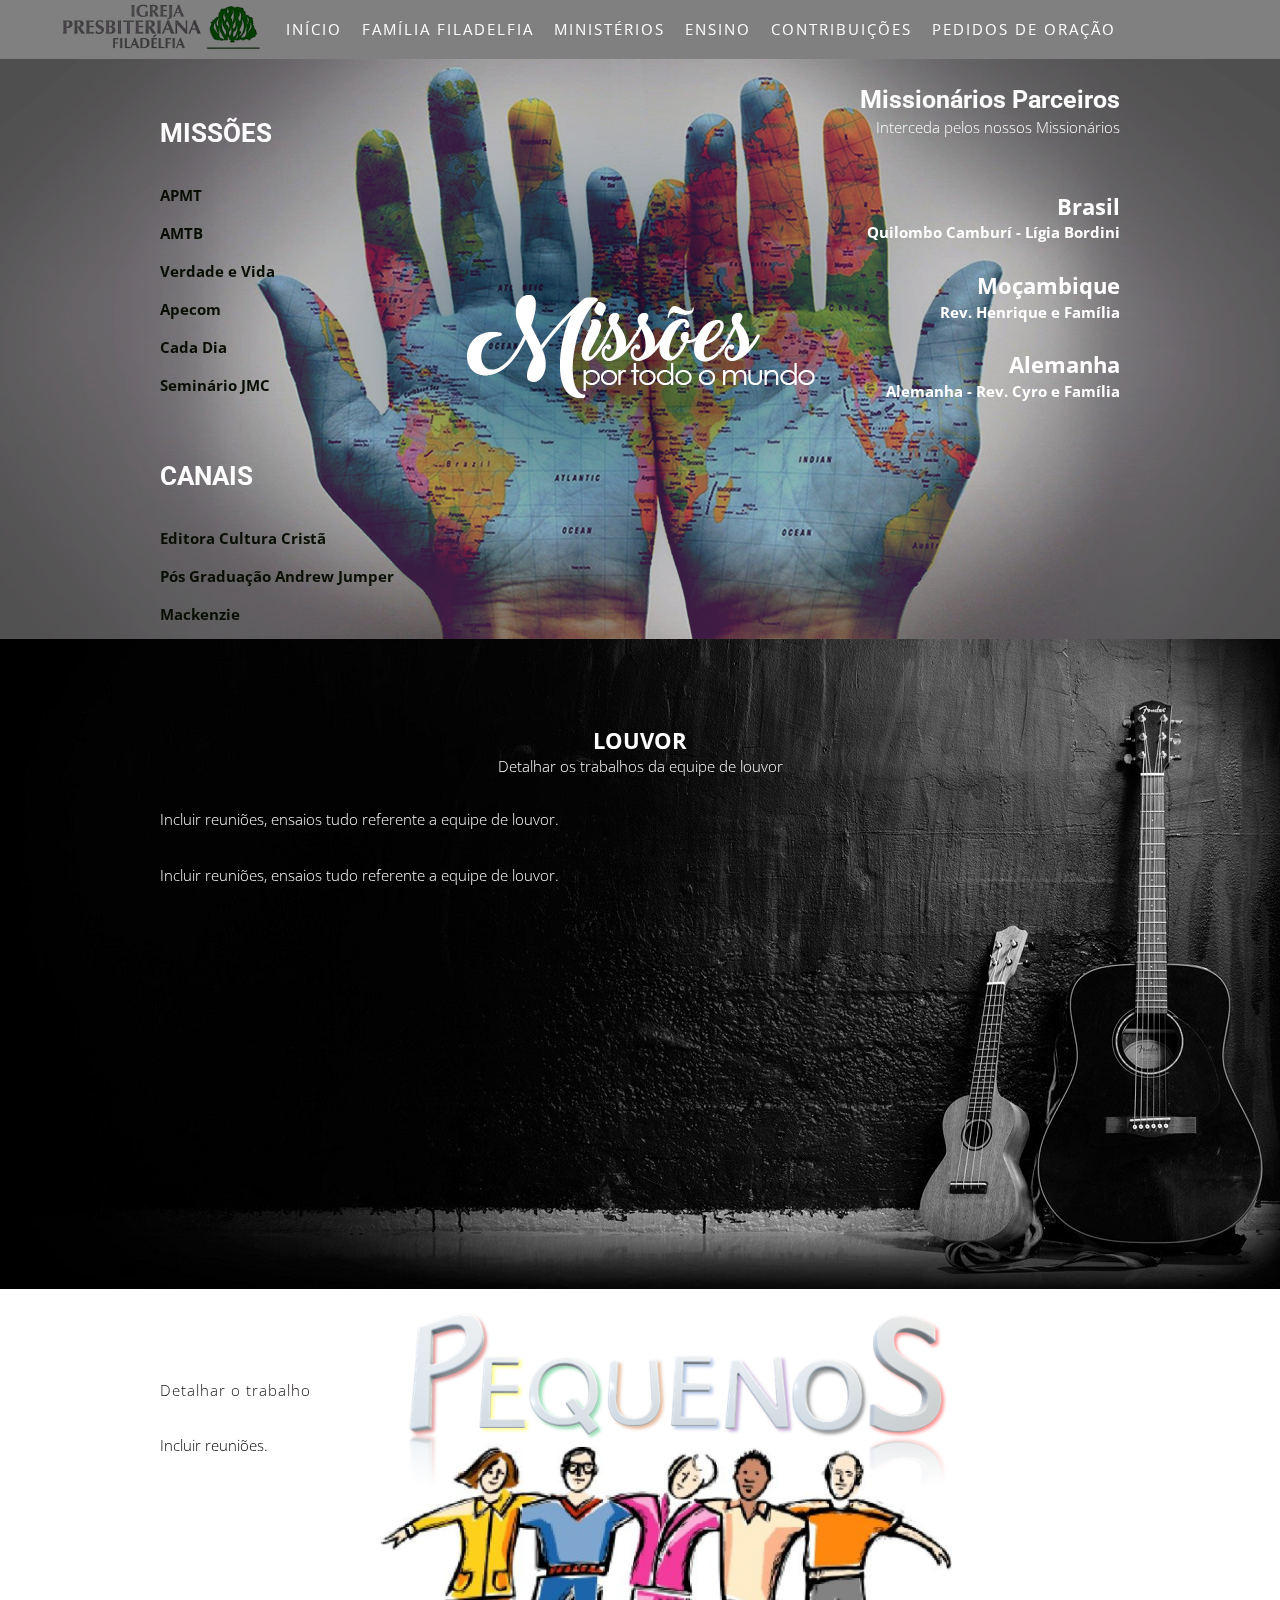
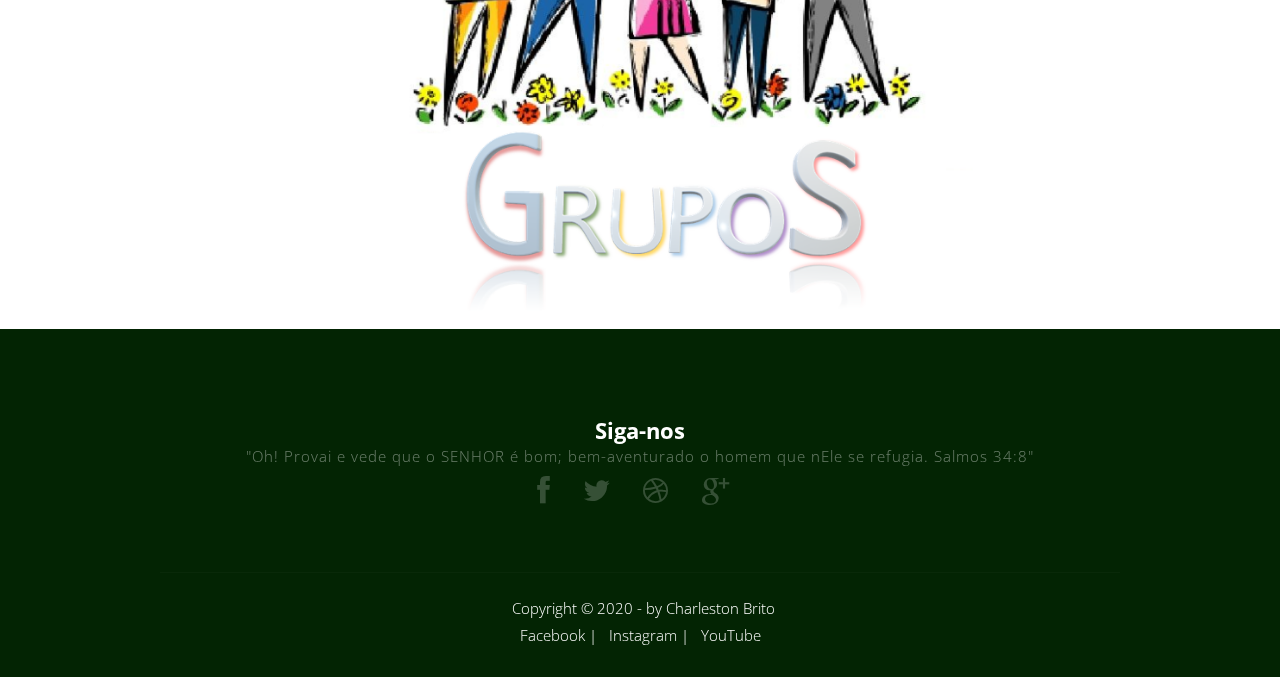
<file: ministerios.html>
<!DOCTYPE HTML>
<!--
	Solarize by TEMPLATED
	templated.co @templatedco
	Released for free under the Creative Commons Attribution 3.0 license (templated.co/license)
-->
<html>
	<head>
		<title>IP Filadélfia | Ministérios</title>
		<meta http-equiv="content-type" content="text/html; charset=utf-8" />
		<meta name="description" content="" />
		<meta name="keywords" content="" />
		<link rel="icon" href="images/icon.png">
		<link href="https://fonts.googleapis.com/css2?family=Roboto:wght@300&display=swap" rel="stylesheet">
		<!--[if lte IE 8]><script src="css/ie/html5shiv.js"></script><![endif]-->
		<script src="js/jquery.min.js"></script>
		<script src="js/jquery.dropotron.min.js"></script>
		<script src="js/skel.min.js"></script>
		<script src="js/skel-layers.min.js"></script>
		<script src="js/init.js"></script>
		<noscript>
			<link rel="stylesheet" href="css/skel.css" />
			<link rel="stylesheet" href="css/style.css" />
		</noscript>
		<!--[if lte IE 8]><link rel="stylesheet" href="css/ie/v8.css" /><![endif]-->
	</head>
	<body>

		<!-- Header Wrapper -->
			<div class="wrapper style1">
			
				<!-- Header -->
					<div id="header">
						<div class="container">
								
							<!-- Logo -->
							<div class="logo">
								<img class="logo" src="images/logo2.png" alt="Igreja Presbiteriana Filadélfia" title="Igreja Presbiteriana Filadélfia" width="204px" height= "58px">
								<h1><a href="#" id="logo"></a></h1>
							
							<!-- Nav -->
							<nav id="nav">
								<ul>
									<li class="active"><a href="index.html">Início</a></li>
									<li>
										<a href="">Família Filadelfia</a>
										<ul>
											<li><a href="#">Quem Somos</a></li>
											<li><a href="#">Conselho</a></li>
											<li><a href="#">Junta Diaconal</a></li>
											<li><a href="">Sociedades Internas</a>
												<ul>
													<li><a href="#">UPH</a></li>
													<li><a href="#">SAF</a></li>
													<li><a href="#">UMP</a></li>
													<li><a href="#">UCP</a></li>
													
												</ul>
											</li>
											<li><a href="#">Nossa História</a></li>
										</ul>
									</li>
									<li><a href="ministerios.html">Ministérios</a></li>
									<li><a href="ensino.html">Ensino</a></li>
									<li><a href="contribuicoes.html">Contribuições</a></li>
									<li><a href="pedido.html">Pedidos de Oração</a></li>
								</ul>
							</nav>
						</div>
					</div>
			</div>
		
		<!-- Main -->
			<div id="main" class="wrapper style9">
				<div class="container">
					<div class="row">

						<!-- Sidebar -->
						<div id="sidebar" class="4u">
							<section>
								<header class="major">
									<h2>MISSÕES</h2>
								</header>									
								<ul class="default">
									<li><a href="https://apmt.org.br" target="_blank"><strong>APMT</strong></a></li>
									<li><a href="https://amtb.org.br" target="_blank"><strong>AMTB</strong></a></li>
									<li><a href="https://verdadeevida.org.br" target="_blank"><strong>Verdade e Vida</strong></a></li>
									<li><a href="https://movie.ipb.org.br/canal/apecom-12-114" target="_blank"><strong>Apecom</strong></a></li>
									<li><a href="https://lpc.org.br" target="_blank"><strong>Cada Dia</strong></a></li>
									<li><a href="http://www.seminariojmc.br" target="_blank"><strong>Seminário JMC</strong></a></li>
								</ul>
							</section>
							<section>
								<header class="major">
									<h2>CANAIS</h2>
								</header>
								<ul class="default">
									<li><a href="https://www.editoraculturacrista.com.br/" target="_blank"><strong>Editora Cultura Cristã</strong></a></li>
									<li><a href="https://movie.ipb.org.br/canal/centro-presbiteriano-de-pos-graduacao-andrew-jumper-117-15254" target="_blank"><strong>Pós Graduação Andrew Jumper</strong></a></li>
									<li><a href="https://www.mackenzie.br/" target="_blank"><strong>Mackenzie</strong></a></li>
									
								</ul>
							</section>
						</div>

						<!-- Content -->
						<div id="content" class="8u skel-cell-important">
							<section>
								<header class="major">
									<h2>Missionários Parceiros</h2>
									Interceda pelos nossos Missionários
								</header><br><br>
								
								<h4>Brasil</h4>
								<h5>Quilombo Camburí - Lígia Bordini</h5><br>
								<h4>Moçambique</h4>
								<h5>Rev. Henrique e Família</h5><br>
								<h4>Alemanha</h4>
								<h5>Alemanha - Rev. Cyro e Família</h5>	
								

							</section>

						

						</div>
					</div>
				</div>
			</div>
		
		<!-- Team -->
			<div class="wrapper style7">
				<section id="team" class="container">
					<header class="major">
						<h6>LOUVOR</h6>
						<span class="byline1">Detalhar os trabalhos da equipe de louvor</span><br><br>
						<p>Incluir reuniões, ensaios tudo referente a equipe de louvor.</p>
						<p>Incluir reuniões, ensaios tudo referente a equipe de louvor.</p>
					</header>
					
				</section>
			</div>

			<div class="wrapper style8">
				<section id="team" class="container">
					<header class="major">
						
						<p><span class="byline">Detalhar o trabalho</span></p>
						<p>Incluir reuniões.</p>
					</header>
					
				</section>
			</div>

	<!-- Footer -->
	<div id="footer">
		<section class="container">
			<header class="major">
				<h6>Siga-nos</h6>
				<span class="byline">"Oh! Provai e vede que o SENHOR é bom; bem-aventurado o homem que nEle se refugia. Salmos 34:8"</span>
			</header>
			<ul class="icons">
				<li class="active"><a href="http://facebook.com/familiapresbiteriana" target="_blank" class="fa fa-facebook"><span>Facebook</span></a></li>
				<li><a href="#" class="fa fa-twitter"><span>Twitter</span></a></li>
				<li><a href="#" class="fa fa-dribbble"><span>Pinterest</span></a></li>
				<li><a href="#" class="fa fa-google-plus"><span>Google+</span></a></li>
			</ul>
			<hr />
		</section>
  <footer id="rodape">
	<p>Copyright &copy; 2020 - by Charleston Brito<br/>
	<a href="http://facebook.com/familiapresbiteriana" target="_blank">Facebook</a> | 
	<a href="http://instagram.com/ipboficial" target="_blank">Instagram</a> |
	<a href="https://www.youtube.com/channel/UCvkpKCofmupMLiwQ-avHZ4w" target="_blank">YouTube</a>
	</footer>		
	</div>


	</body>
</html>
</file>
<file: css/ie/v8.css>
/*
	Solarize by TEMPLATED
	templated.co @templatedco
	Released for free under the Creative Commons Attribution 3.0 license (templated.co/license)
*/

/* Header */

	#header {
		background: #4c4c4c;
	}

/* Wrapper */

	.wrapper.style5 .image img {
		position: relative;
		-ms-behavior: url("css/ie/PIE.htc");
	}

/* Dropotron */

	.dropotron {
		background: #4c4c4c;
	}

/* Copyright */

	#copyright .container {
		border-color: #303030;
	}
</file>
<file: css/skel.css>
/* Resets (http://meyerweb.com/eric/tools/css/reset/ | v2.0 | 20110126 | License: none (public domain)) */

	html,body,div,span,applet,object,iframe,h1,h2,h3,h4,h5,h6,p,blockquote,pre,a,abbr,acronym,address,big,cite,code,del,dfn,em,img,ins,kbd,q,s,samp,small,strike,strong,sub,sup,tt,var,b,u,i,center,dl,dt,dd,ol,ul,li,fieldset,form,label,legend,table,caption,tbody,tfoot,thead,tr,th,td,article,aside,canvas,details,embed,figure,figcaption,footer,header,hgroup,menu,nav,output,ruby,section,summary,time,mark,audio,video{margin:0;padding:0;border:0;font-size:100%;font:inherit;vertical-align:baseline;}article,aside,details,figcaption,figure,footer,header,hgroup,menu,nav,section{display:block;}body{line-height:1;}ol,ul{list-style:none;}blockquote,q{quotes:none;}blockquote:before,blockquote:after,q:before,q:after{content:'';content:none;}table{border-collapse:collapse;border-spacing:0;}body{-webkit-text-size-adjust:none}

/* Box Model */

	*, *:before, *:after {
		-moz-box-sizing: border-box;
		-webkit-box-sizing: border-box;
		box-sizing: border-box;
	}

/* Container */

	body {
		/* min-width: (containers) */
		min-width: 1200px;
	}

	.container {
		margin-left: auto;
		margin-right: auto;
		
		/* width: (containers) */
		width: 1200px;
	}

	/* Modifiers */
	
		.container.small {
			/* width: (containers) * 0.75; */
			width: 900px;
		}

		.container.big {
			width: 100%;

			/* max-width: (containers) * 1.25; */
			max-width: 1500px;

			/* min-width: (containers); */
			min-width: 1200px;
		}

/* Grid */

	.\31 2u { width: 100% }
	.\31 1u { width: 91.6666666667% }
	.\31 0u { width: 83.3333333333% }
	.\39 u { width: 75% }
	.\38 u { width: 66.6666666667% }
	.\37 u { width: 58.3333333333% }
	.\36 u { width: 50% }
	.\35 u { width: 41.6666666667% }
	.\34 u { width: 33.3333333333% }
	.\33 u { width: 25% }
	.\32 u { width: 16.6666666667% }
	.\31 u { width: 8.3333333333% }
	.\-11u { margin-left: 91.6666666667% }
	.\-10u { margin-left: 83.3333333333% }
	.\-9u { margin-left: 75% }
	.\-8u { margin-left: 66.6666666667% }
	.\-7u { margin-left: 58.3333333333% }
	.\-6u { margin-left: 50% }
	.\-5u { margin-left: 41.6666666667% }
	.\-4u { margin-left: 33.3333333333% }
	.\-3u { margin-left: 25% }
	.\-2u { margin-left: 16.6666666667% }
	.\-1u { margin-left: 8.3333333333% }

	/* Rows */

		.row > * {
			float: left;
		}

		.row:after {
			content: '';
			display: block;
			clear: both;
			height: 0;
		}

		.row:first-child > * {
			padding-top: 0 !important;
		}

		/* Normal */

			.row > * {
				/* padding-left: (gutters) */
				padding-left: 40px;
			}

			.row + .row > * {
				/* padding: (gutters) 0 0 (gutters) */
				padding: 40px 0 0 40px;
			}

			.row {
				/* margin-left: -(gutters) */
				margin-left: -40px;
			}

		/* Flush */

			.row.flush > * {
				padding-left: 0;
			}

			.row + .row.flush > * {
				padding: 0;
			}

			.row.flush {
				margin-left: 0;
			}

		/* Quarter */

			.row.quarter > * {
				/* padding-left: (gutters * 0.25) */
				padding-left: 10px;
			}

			.row + .row.quarter > * {
				/* padding: (gutters * 0.25) 0 0 (gutters * 0.25) */
				padding: 10px 0 0 10px;
			}

			.row.quarter {
				/* margin-left: -(gutters * 0.25) */
				margin-left: -10px;
			}

		/* Half */

			.row.half > * {
				/* padding-left: (gutters * 0.5) */
				padding-left: 20px;
			}

			.row + .row.half > * {
				/* padding: (gutters * 0.5) 0 0 (gutters * 0.5) */
				padding: 20px 0 0 20px;
			}

			.row.half {
				/* margin-left: -(gutters * 0.5) */
				margin-left: -20px;
			}

		/* One and (a) Half */

			.row.oneandhalf > * {
				/* padding-left: (gutters * 1.5) */
				padding-left: 60px;
			}

			.row + .row.oneandhalf > * {
				/* padding: (gutters * 1.5) 0 0 (gutters * 1.5) */
				padding: 60px 0 0 60px;
			}

			.row.oneandhalf {
				/* margin-left: -(gutters * 1.5) */
				margin-left: -60px;
			}

		/* Double */

			.row.double > * {
				/* padding-left: (gutters * 2) */
				padding-left: 80px;
			}

			.row + .row.double > * {
				/* padding: (gutters * 2) 0 0 (gutters * 2) */
				padding: 80px 0 0 80px;
			}

			.row.double {
				/* margin-left: -(gutters * 2) */
				margin-left: -80px;
			}
</file>
<file: css/style.css>
@import url("font-awesome.min.css");
@import url("http://fonts.googleapis.com/css?family=Open+Sans:300,400,600,700,800");


	body {
		background: #222222;
	}

		body.loading * {
			-moz-transition: none !important;
			-webkit-transition: none !important;
			-o-transition: none !important;
			-ms-transition: none !important;
			transition: none !important;
			-moz-animation: none !important;
			-webkit-animation: none !important;
			-o-animation: none !important;
			-ms-animation: none !important;
			animation: none !important;
		}

	body, select, textarea {
		color:white;
		font-family: 'Open Sans', sans-serif;
		font-size: 12pt;
		font-weight: 300;
		line-height: 1.65em;
		margin-bottom: 10px;
		border-radius: 10px
	}
	
	input{
		color: #0c3804;
	}
	a {
		color: #fcfcfc;
		text-decoration: none;
	}


	strong, b {
		font-weight: 700;
		color:#080e03;
	}

	dfn {
		font-style: italic;
	}

	em, i {
		font-style: italic;
	}

	p, ul, ol, dl, table, blockquote {
		margin: 0 0 2em 0;
		
	}

	p {
		line-height: 1.8em;
		text-align: justify;
	}

		p.medium {
			font-size: 1.4em;
		}

	h1, h2, h3, h4, h5, h6 {
		color: inherit;
		font-weight: 700;
	}

		h1 a, h2 a, h3 a, h4 a, h5 a, h6 a {
			color: inherit;
			text-decoration: none;
		}

	h2 {
		font-size: 1.5em;
	}

	h3 {
		font-size: 1.50em;
		text-align: left;
	}

	h4 {
		font-size: 1.5em;
		text-align: right;
	}


	h5 {
		font-size: 1em;
		text-align: right;
	}

	h6 {
		font-size: 1.5em;
		text-align: center;
	}

	sub {
		font-size: 0.8em;
		position: relative;
		top: 0.5em;
	}

	sup {
		font-size: 0.8em;
		position: relative;
		top: -0.5em;
	}

	hr {
		border-top: solid 1px #82b440;
		border: 0;
		margin-bottom: 1.5em;
	}

	blockquote {
		border-left: solid 0.5em #82b440;
		font-style: italic;
		padding: 1em 0 1em 2em;
	}

	section.special, article.special {
		text-align: center;
	}

	.major2 > h2 {
		color: black;
		text-align: left;
   		text-transform: uppercase;
	}

	.major3 > h2 {
		text-align: center;
		margin-top: -3em;
	}

	.major4 > h2 {
		text-align: center;
		margin-top: -3em;
		padding-bottom: -5em;
	}

	.major5 > h2 {
		text-align: left;
		margin-top: -3em;
		padding-left: 43%;
	}

	header.major1 {
		padding-bottom: 3em;
		margin-top: 3em;
		text-transform: uppercase;
		
	}

		header.major h2 {
			font-size: 1.7em;
			font-weight: 700;
			color:#fcfcfc;
			font-family: 'Roboto', sans-serif;
			margin-top: -30px;
			text-align: right;
		}

		header.major .byline {
			display: float;
			padding-top: 3em;
			letter-spacing: 1px;
			color:rgb(20, 15, 15);
		}

	footer > :last-child {
		margin-bottom: 0;
	}

	footer.major {
		padding-top: 3em;
	}

/* Form */

	input[type="text"],
	input[type="password"],
	input[type="email"],
	textarea {
		-moz-appearance: none;
		-webkit-appearance: none;
		-o-appearance: none;
		-ms-appearance: none;
		appearance: none;
		background: none;
		border: solid 1px #05380d;
		color: black;
		display: block;
		outline: 0;
		padding: 0.75em;
		text-decoration: none;
		width: 50%;
		border-radius: 10px;
	}

		input[type="text"]:focus,
		input[type="password"]:focus,
		input[type="email"]:focus,
		textarea:focus {
			border-color: #0d7703;
		}

	input[type="text"],
	input[type="password"],
	input[type="email"] {
		line-height: 1em;
	}

	::-webkit-input-placeholder {
		color: inherit;
		opacity: 0.5;
		position: relative;
		top: 3px;
	}

	:-moz-placeholder {
		color: inherit;
		opacity: 0.5;
	}

	::-moz-placeholder {
		color: inherit;
		opacity: 0.5;
	}

	:-ms-input-placeholder {
		color: inherit;
		opacity: 0.5;
	}

	.formerize-placeholder {
		color: rgba(85, 85, 85, 0.5) !important;
	}

/* Image */

	.image {
		border: 0;
		position: relative;
	}

		.image.fit {
			display: block;
		}

			.image.fit img {
				display: block;
				width: 100%;
			}

		.image.feature {
			display: block;
			margin: 0 0 2em 0;
		}

			.image.feature img {
				display: block;
				width: 100%;
			}

/* Icon */

	.icon {
		position: relative;
	}

		.icon:before {
			content: "";
			-moz-osx-font-smoothing: grayscale;
			-webkit-font-smoothing: antialiased;
			font-family: FontAwesome;
			font-style: normal;
			font-weight: normal;
			text-transform: none !important;
		}

		.icon > .label {
			display: none;
		}

/* Lists */

	ol.default {
		list-style: decimal;
		padding-left: 1.25em;
	}

		ol.default li {
			padding-left: 0.25em;
		}

	ul.default {
		margin: 0;
		padding: 0;
		list-style: none;
	}

		ul.default li {
			padding: 0.40em 0em;
		}

	ul.icons {
		cursor: default;
		padding-bottom: 2em;
	}

		ul.icons li {
			display: inline-block;
			line-height: 1em;
			padding: 0.5em 1em;
		}

			ul.icons li:first-child {
				padding-left: 0;
			}

			ul.icons li span {
				display: none;
			}

			ul.icons li a {
				text-decoration: none;
				font-size: 2em;
				color: inherit;
				opacity: 0.2;
				-moz-transition: all 0.35s ease-in-out;
				-webkit-transition: all 0.35s ease-in-out;
				-o-transition: all 0.35s ease-in-out;
				-ms-transition: all 0.35s ease-in-out;
				transition: all 0.35s ease-in-out;
			}

			ul.icons li a:hover {
				color: inherit;
				opacity: 1;
			}

	ul.actions {
		cursor: default;
	}

		ul.actions:last-child {
			margin-bottom: 0;
		}

		ul.actions li {
			display: inline-block;
			padding: 0 0 0 1.5em;
		}

			ul.actions li:first-child {
				padding: 0;
			}

		ul.actions.vertical li {
			display: block;
			padding: 1.5em 0 0 0;
		}

			ul.actions.vertical li:first-child {
				padding: 0;
			}

	ul.special-icons {
		margin: 0em;
		padding: 0em;
	}

		ul.special-icons > li {
			position: relative;
			padding: 0.50em 0em 0.50em 0em;
		}

		ul.special-icons > li:before {
			position: absolute;
			left: 0;
			top: 2em;
			display: block;
			background: none;
			font-size: 2em;
			border-radius: 5px;
		}

		ul.special-icons > li:first-child {
			border-top: none;
		}

		ul.special-icons h3 {
			margin-bottom: 0.80em;
			line-height: 2em;
			text-transform: uppercase;
			font-weight: 700;
			font-size: 1.2em;
		}

		ul.special-icons span {
			line-height: 190%;
		}

		ul.special-icons .fa {
			float: left;
			display: inline-block;
			padding-right: 1em;
			font-size: 1.4em;
			color: #125007;
		}

		ul.special-icons p {
			padding-left: 2.7em;
		}

/* Tables */

	table {
		width: 100%;
	}

		table.default {
			width: 100%;
		}

			table.default tbody tr {
				border-bottom: solid 1px #82b440;
			}

			table.default td {
				padding: 0.5em 1em 0.5em 1em;
			}

			table.default th {
				font-weight: 700;
				padding: 0.5em 1em 0.5em 1em;
				text-align: left;
			}

			table.default thead {
				background: #555555;
				color: #fff;
			}

/* Button */

	input[type="submit"],
	input[type="reset"],
	input[type="button"],
	.button {
		-moz-appearance: none;
		-webkit-appearance: none;
		-o-appearance: none;
		-ms-appearance: none;
		appearance: none;
		background: none;
		border-radius: none;
		border: 2px solid;
		border-color: #82b440;
		color: #82b440;
		cursor: pointer;
		display: inline-block;
		padding: 0.90em 1.2em;
		letter-spacing: 1px;
		text-align: center;
		text-decoration: none;
		text-transform: uppercase;
		font-size: 1.4em;
		-moz-transition: all 0.35s ease-in-out;
		-webkit-transition: all 0.35s ease-in-out;
		-o-transition: all 0.35s ease-in-out;
		-ms-transition: all 0.35s ease-in-out;
		transition: all 0.35s ease-in-out;
	}

		input[type="submit"]:hover,
		input[type="reset"]:hover,
		input[type="button"]:hover,
		.button:hover {
			background: #092704;
			color: white;
		}

		input[type="submit"].alt,
		input[type="reset"].alt,
		input[type="button"].alt,
		.button.alt {
			border-color: inherit;
			color: inherit;
		}

			input[type="submit"].alt:hover,
			input[type="reset"].alt:hover,
			input[type="button"].alt:hover,
			.button.alt:hover {
				background: white;
				color: #092704;	
			}

		input[type="submit"].fit,
		input[type="reset"].fit,
		input[type="button"].fit,
		.button.fit {
			width: 100%;
		}

		input[type="submit"].small,
		input[type="reset"].small,
		input[type="button"].small,
		.button.small {
			font-size: 0.8em;
		}

/* Wrapper */

	.wrapper {
		padding: 6em 0em 4em 0em;
	}

		.wrapper.style1 {
			padding: 0em;
			
			background-size: cover;
			height: 770px;
		}

		.wrapper.style2 {
			background: #f2f2f2;
			padding: 0em;
			background: #222222 url(../images/banner.jpg)no-repeat;
			background-size: cover;
			height: 350px;
			margin-top: -7px;
		}

			.wrapper.style2 .major {
				text-align: left !important;
			}

				.wrapper.style2 .major1 h2 {
					display: block;
					margin-top: 0.70em;
					letter-spacing: 1px;
					line-height: 1.4em;
					text-transform: uppercase;
					font-size: 1.8em;
					font-weight: 400;
				}

				.wrapper.style2 .major .byline {
					letter-spacing: normal;
					line-height: 1.6em;
					text-transform: none;
					font-size: 1.2em;
					color:white
				}

			.wrapper.style2 h3 {
				display: block;
				margin-bottom: 1em;
				letter-spacing: 1px;
				line-height: 1.4em;
				text-transform: uppercase;
				font-size: 1.6em;
				font-weight: 400;
				text-align: left;
				
			}

		.wrapper.style3 {
			padding-bottom: 6em;
			background-color: rgb(188 189 188);
			text-align: center;
			color: white;
			margin-bottom: -5em;
		}

			.wrapper.style3 .container {
				padding-left: 6em;
				padding-right: 6em;
			}

			.wrapper.style3 p {
				text-align: justify;
				font-size: 16px;
				color:black;
			}

		.wrapper.style4 {
			background:rgb(3, 36, 3)
			
		}

		.wrapper.style5 {
			background: #809e80;
			text-align: center;
			color: white;
			height: 600px;
			margin-top: -50px;
		}	

			.wrapper.style5 .image {
				display: block;
				width: 60%;
				margin: 0em auto 2em auto;
			}

				.wrapper.style5 .image img {
					border-radius: 50%;
					border: 10px solid;
					border-color: white;
					width:200px;
					margin: 330px;
					margin-top: 50px;
					margin-bottom: 100px;
				}


				.wrapper.style6 {
					background: url(../images/12.png) no-repeat;
					background-size: cover;
					text-align: center;
					color: white;
					height: 600px;
				}
		
					.wrapper.style6 .image {
						display: block;
						width: 60%;
						margin: 0em auto 2em auto;
					}
		
						.wrapper.style6 .image img {
							border-radius: 50%;
							border: 10px solid;
							border-color: white;
							width:150px;
						}

						.wrapper.style9 {
							background: url(../images/missoes5.png) no-repeat;
							height: 580px;
							background-position: center;
						}


						.wrapper.style7 {
							background: url(../images/musica5.png);
							text-align: center;
							color: white;
							height: 700px;
							
						}
				
							.wrapper.style7 .image {
								display: block;
								width: 60%;
								margin: 0em auto 2em auto;
							}
				
								.wrapper.style7 .image img {
									background-size: cover;
									border-radius: 50%;
									border: 10px solid;
									border-color: white;
									width:150px;
								}


								.wrapper.style8 {
									background: url(../images/peq1.png);
									background-size: cover;
									text-align: center;
									color: black;
									height: 640px;
									margin-top: -50px;
									
								}	
						
									.wrapper.style8 .image {
										display: block;
										width: 60%;
										margin: 0em auto 2em auto;
									}
						
										.wrapper.style8 .image img {
											border-radius: 50%;
											border: 10px solid;
											border-color: white;
											width:200px;
											margin: 330px;
											margin-top: 50px;
											margin-bottom: 100px;
										}

										.wrapper.style10 {
											padding: 0em;
											background: url(../images/ora6.png) no-repeat;
											background-size: contain;
											background-position: center;
											height: 970px;
										}
								
										.wrapper.style11 {
											background: url(../images/12.png) no-repeat;
											background-size: cover;
											text-align: center;
											color: white;
											height: 600px;
											
										}
								
											.wrapper.style11 .image {
												display: block;
												width: 60%;
												margin: 0em auto 2em auto;
											}
								
												.wrapper.style11 .image img {
													border-radius: 50%;
													border: 10px solid;
													border-color: white;
													width:150px;
												}
/* Header */

	#header {
		color: white;
		height: 4em;
		background: rgb(194 191 191 / 60%);
		
	}

		#header .container {
			position: relative;
		}

	.homepage #logo {
		display: none;
	}

	.homepage #nav {
		position: static;
		right: none;
		text-align: center;
	}
	.logo{
		margin-left: -50px;
	}
	#logo {
		line-height: 2em;
		letter-spacing: 2px;
		text-transform: uppercase;
		font-size: 2em;
		font-weight: 400;
		
	}

		#logo h1 {
			display: inline-block;
			margin: 0;
			padding: 0;
			
		}

		#logo a {
			color: inherit;
			
		}

	#nav {
		position: absolute;
		top: 0;
		right: 0;
	}

		#nav > ul {
			margin: 0;
		}

			#nav > ul > li {
				border-radius: 4px;
				display: inline-block;
				margin-left: 0.5em;
				padding: 0 0.5em;
			}

				#nav > ul > li a {
					color: inherit;
					line-height: 4em;
					letter-spacing: 2px;
					text-decoration: none;
					text-transform: uppercase;
					font-weight: 400;
					font-size: 1em;
					margin: -3px;
				}

				#nav > ul > li:first-child {
					margin-left: 0;
				}

				#nav > ul > li.active a {
					color: white;
				}

				#nav > ul > li > ul {
					display: none;
				}

				#nav > ul > li:hover {
					background:rgb(8, 46, 3);
				}
/* Dropotron */

	.dropotron {
		top: 2em;
		background: rgba(32, 32, 32, 0.75);
		border-radius: 4px;
		color: inherit;
		min-width: 12em;
		padding: 1em 0;
		color: white;
	}

		.dropotron > li {
			line-height: 2em;
			padding: 0 1em;
		}

			.dropotron > li > a {
				color: inherit;
				letter-spacing: 2px;
				text-decoration: none;
				text-transform: uppercase;
			}

			.dropotron > li.active > a, .dropotron > li:hover > a {
				color: inherit;
				background: rgb(8, 46, 3);
			}

		.dropotron.level-0 {
			border-radius: 0 0 4px 4px;
			font-size: 1em;
			margin-left: -0.5em;
		}

/* Banner */

	#banner {
		padding: 6em 0em 3em 0em;
		text-align: center;
		text-transform: uppercase;
		color: white;
	}

		#banner .container {
			padding: 0em 8em;
		}

		#banner h2 {
			display: inline-block;
			padding: 0.50em 0.30em;
			background: #82b440;
			font-size: 3em;
			font-weight: 400;
		}

		#banner span, #banner p {
			display: block;
			letter-spacing: 1px;
			text-transform: uppercase;
			font-size: 1.6em;
			font-weight: 300;
		}

		#banner span {
			padding: 1em 0em;
		}

/* Main */

	#main {
		padding: 4em 0;
	}

		#main #content .major, #main #sidebar .major {
			text-align: right;
		}

		#main #sidebar section {
			margin-top: 4em;
		}

			#main #sidebar section:first-child {
				margin-top: 0;
			}

		#main #sidebar .major {
			padding-bottom: 2em;
		}

			#main #sidebar .major h2 {
				font-size: 1.8em;
				text-align: left;
				margin-top: 0.1em;
			}

/* Footer */

	#footer {
		padding: 6em 0 2em 0;
		text-align: center;
		color: white;
		background:rgb(3, 36, 3)
		
	}

		#footer hr {
			border-bottom: 1px solid;
			border-color: inherit;
			opacity: .05;
		}

		#footer .major h2 {
			color: inherit;
		}

		#footer .major .byline {
			color: inherit;
			opacity: .4;
		}

		#footer .copyright {
			margin-top: 3em;
			text-align: center;
		}

		#rodape{
			padding-left: 40%;
		}

		#rodape a{
			padding-left: 8px;
		}

/* Copyright */

	#copyright {
		position: relative;
		text-transform: uppercase;
		text-align: center;
		padding: 3em 0em 3em 0em;
		color: inherit;
		opacity: .40;
	}

		#copyright a {
			text-decoration: none;
			color: inherit;
		}

/* Extra */

	#extra1 h2 {
		display: block;
		margin-bottom: 1em;
		letter-spacing: 1px;
		line-height: 1.4em;
		text-transform: uppercase;
		font-size: 1.8em;
		font-weight: 400;
	}

	#extra1 h3 {
		display: block;
		margin-bottom: 1em;
		letter-spacing: 1px;
		line-height: 1.4em;
		text-transform: uppercase;
		font-size: 1.6em;
		font-weight: 400;
	}

/* Team */

	#team h3 {
		margin-bottom: 0.50em;
		letter-spacing: 2px;
		text-transform: uppercase;
		font-weight: 700;
		text-align: center;
	}
</file>
